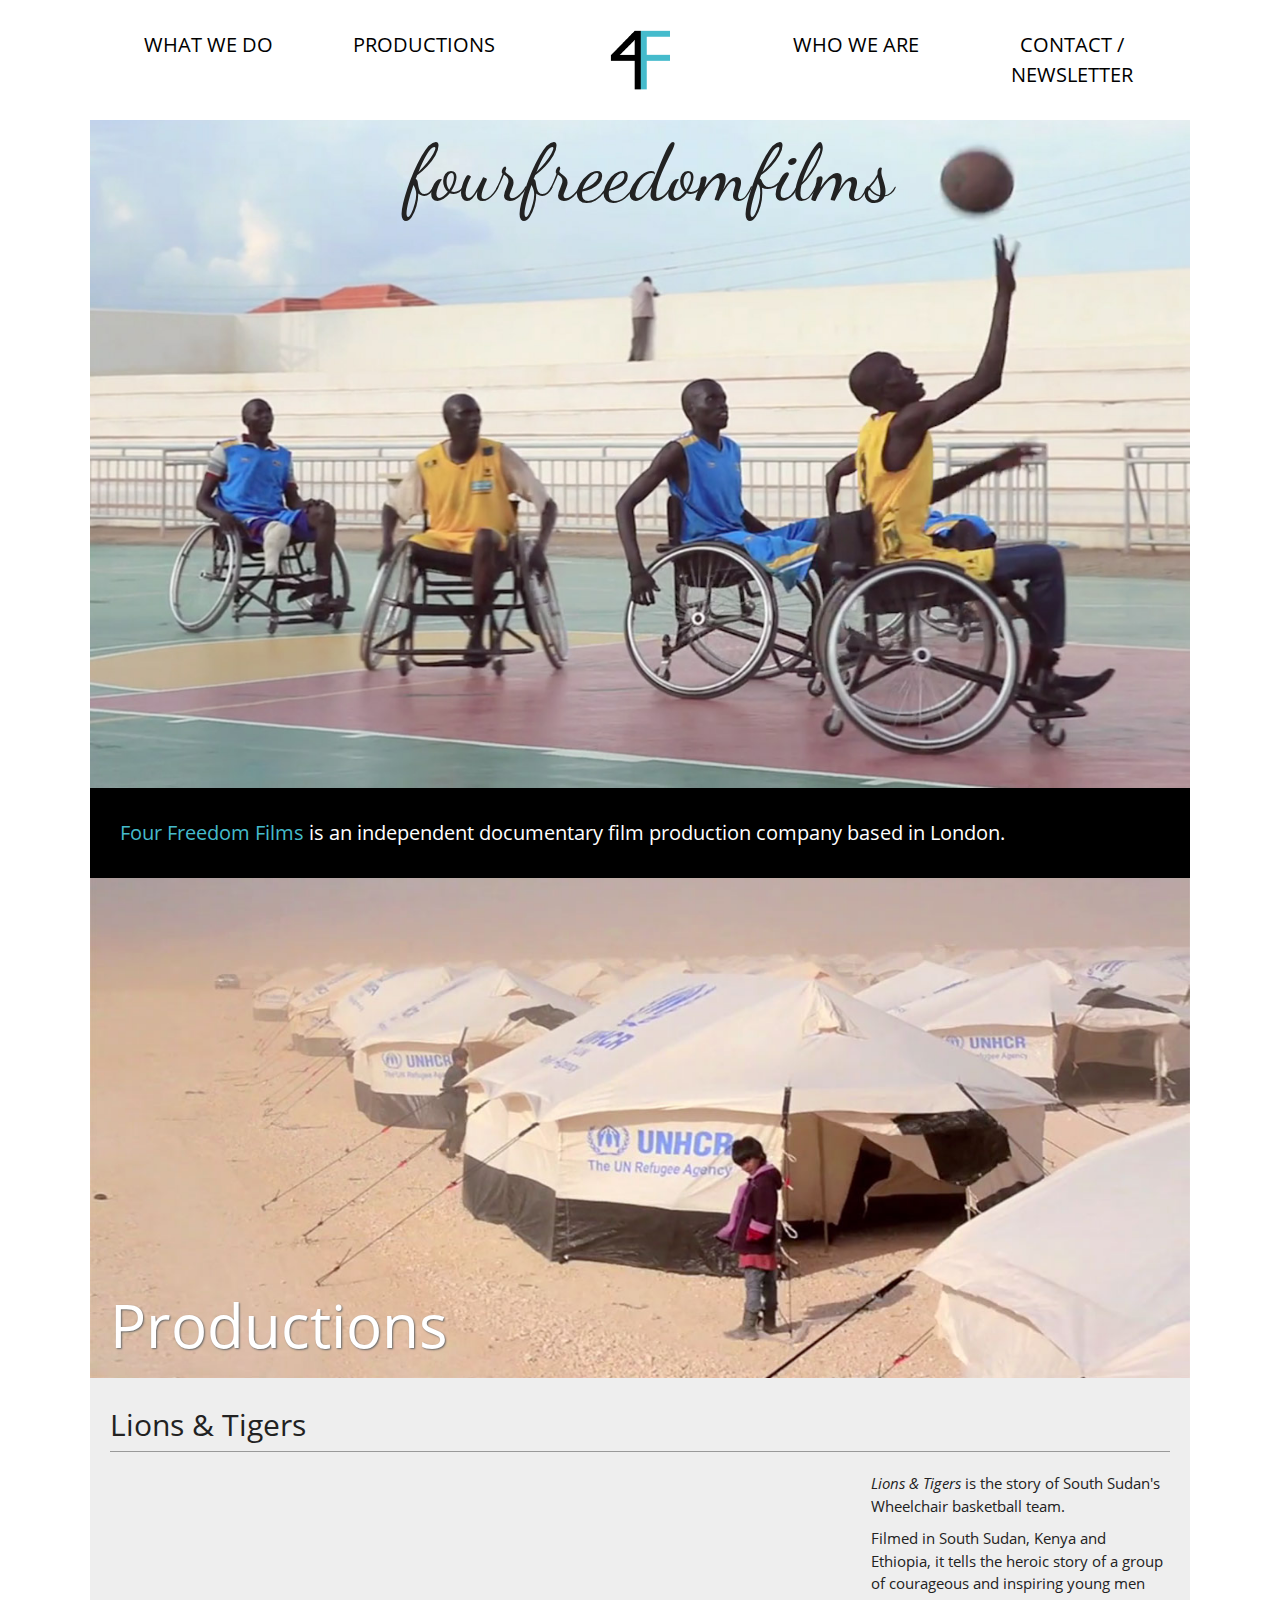
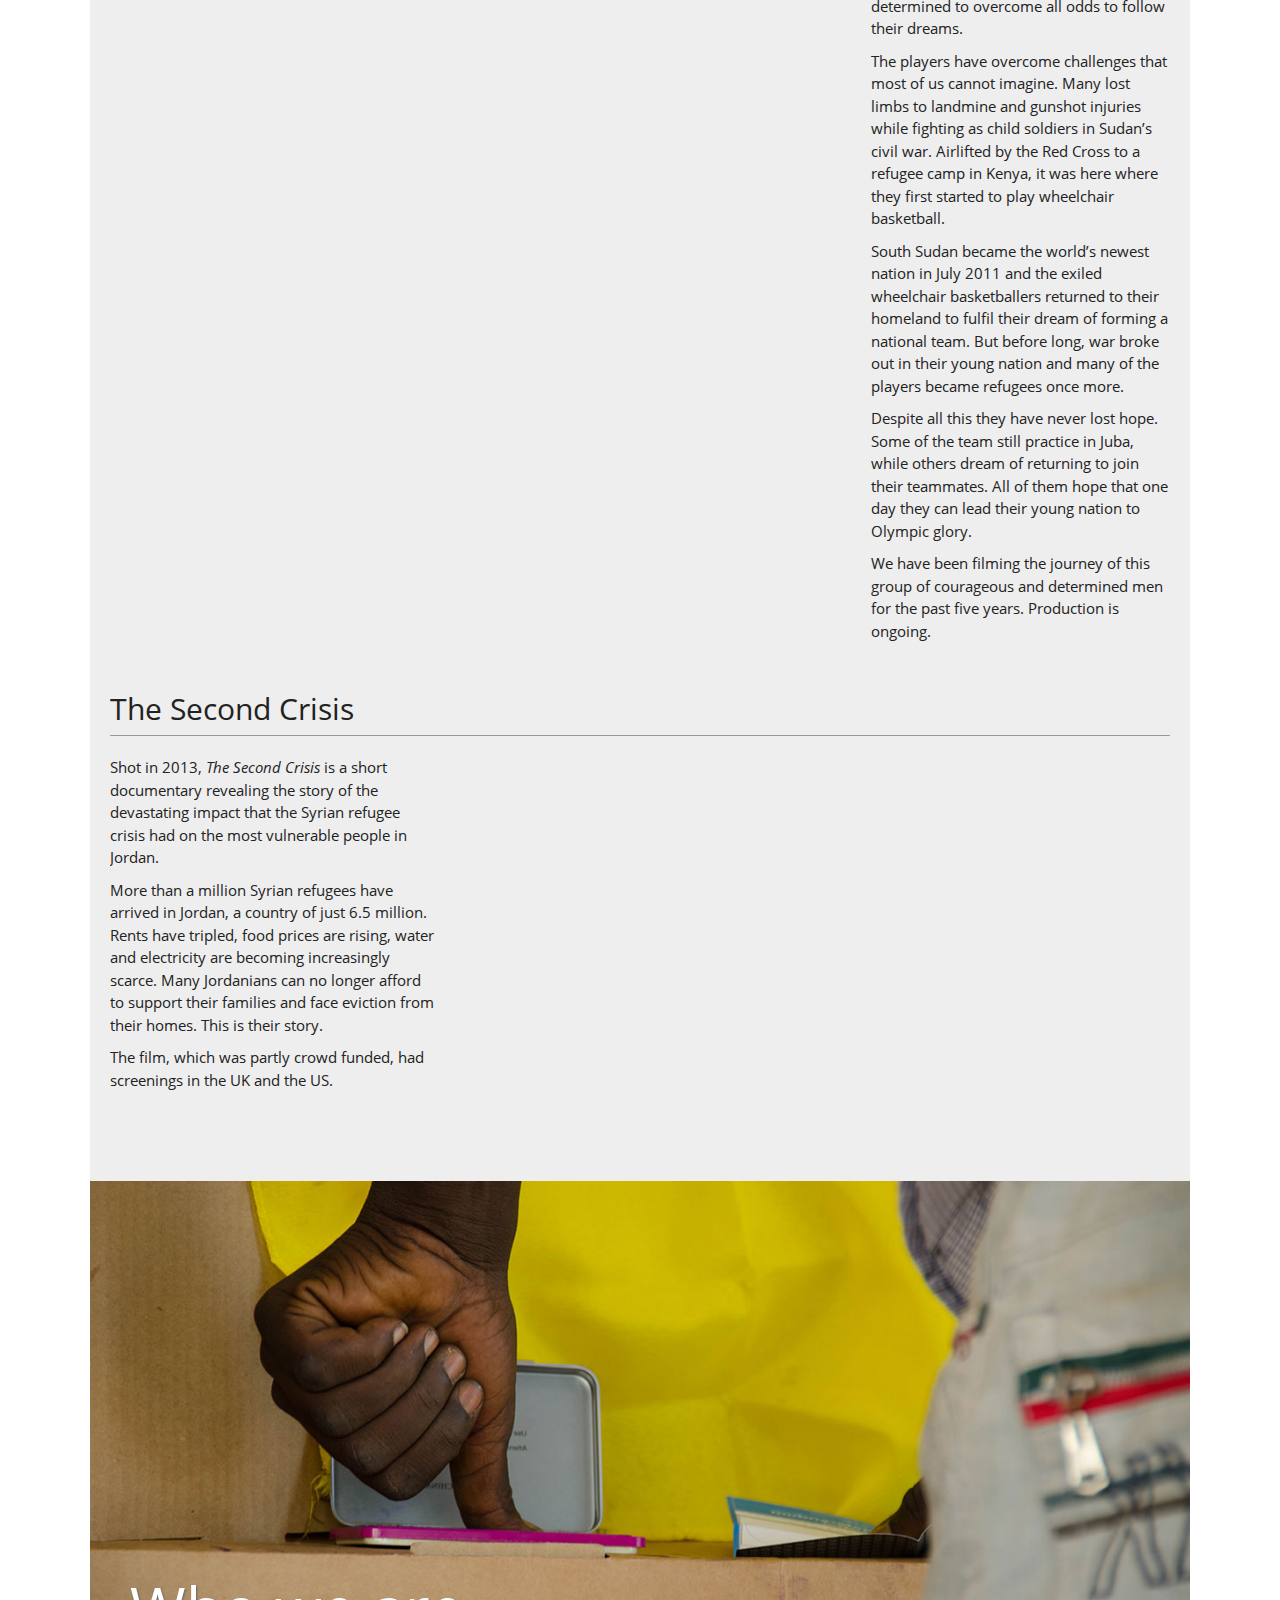
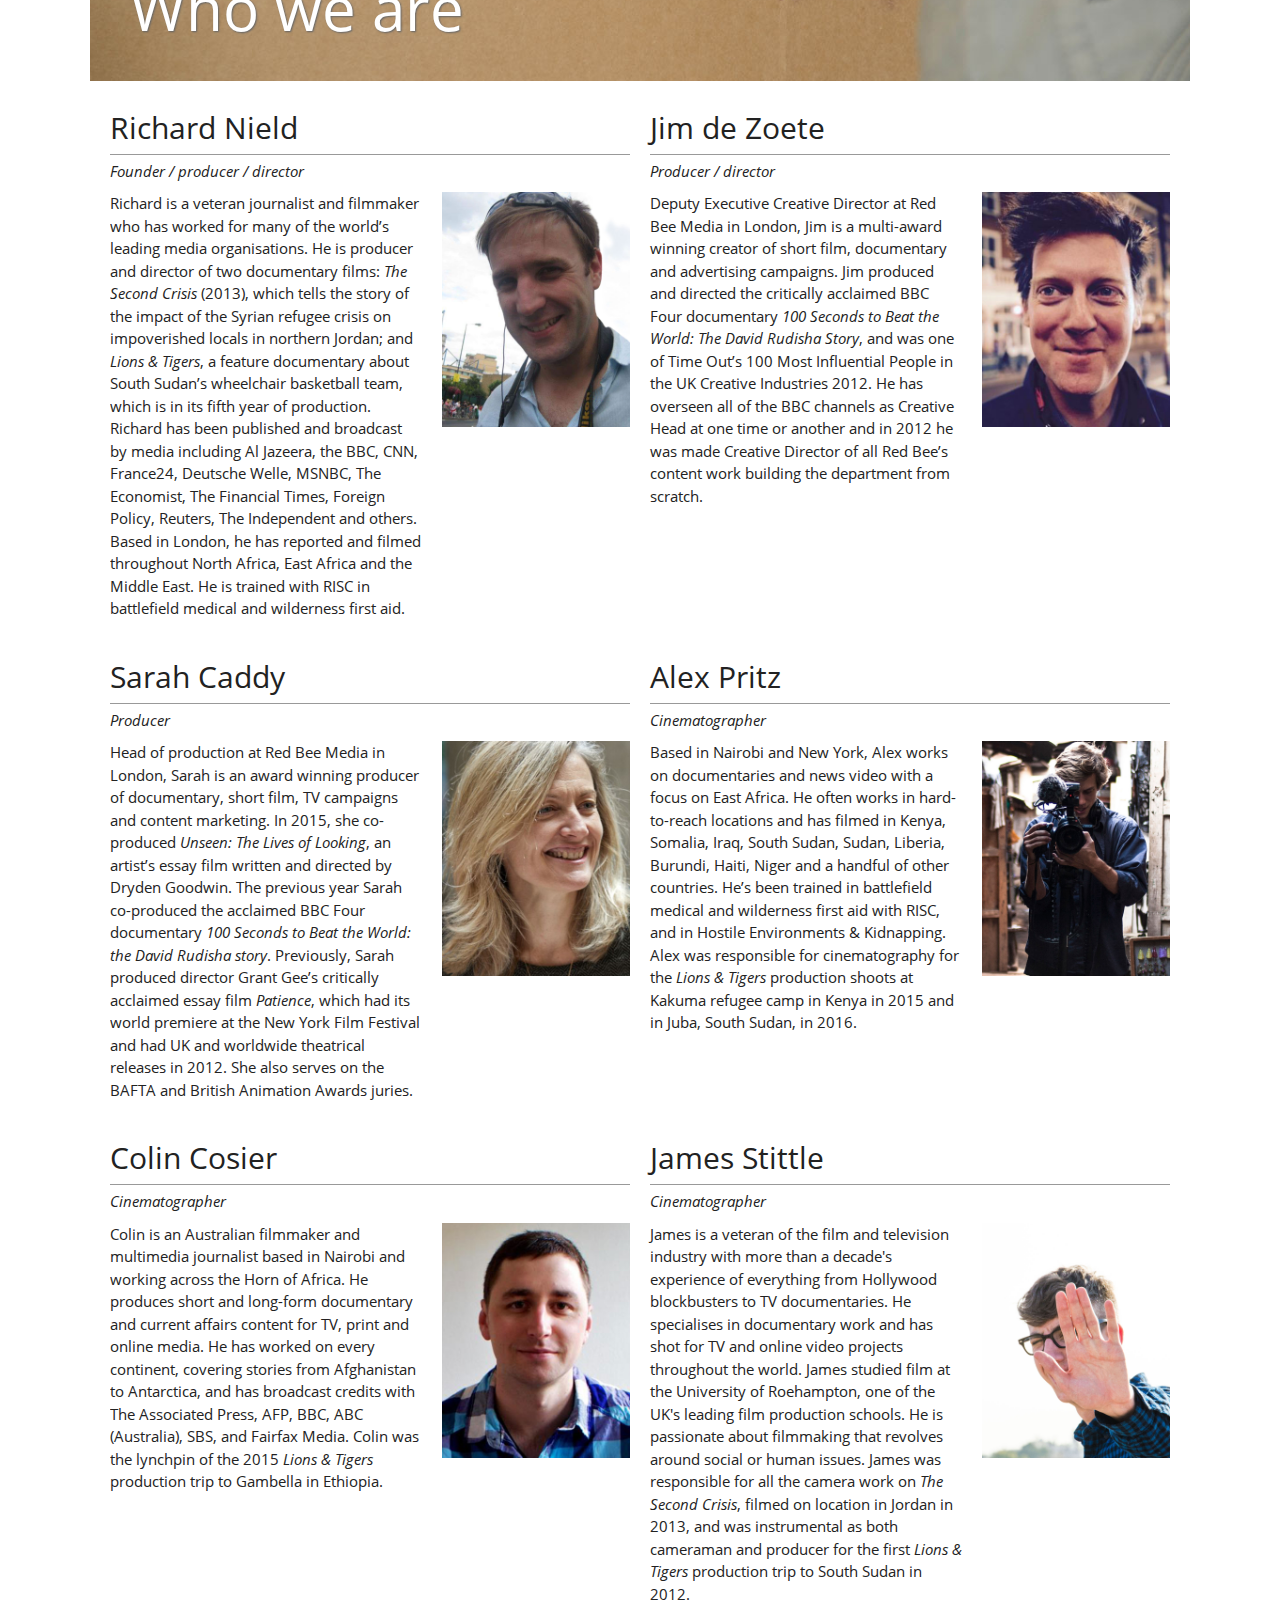
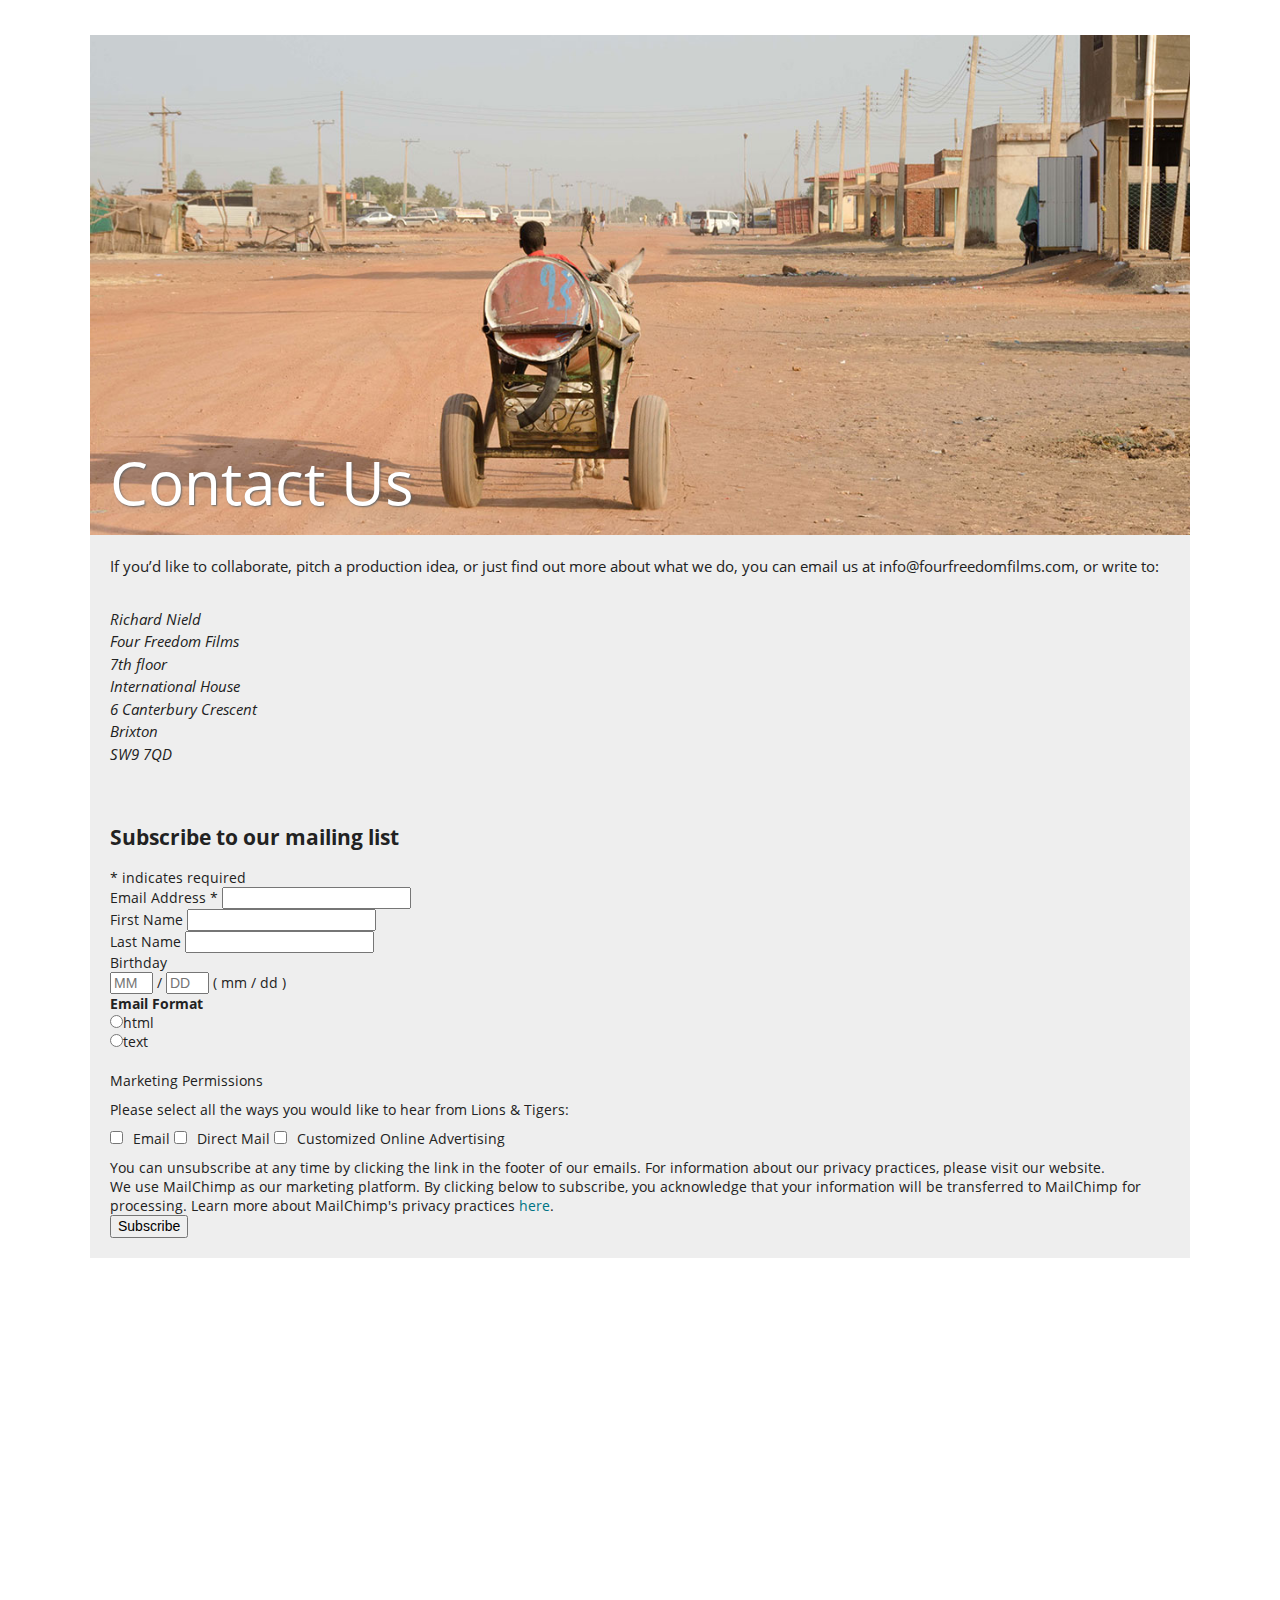
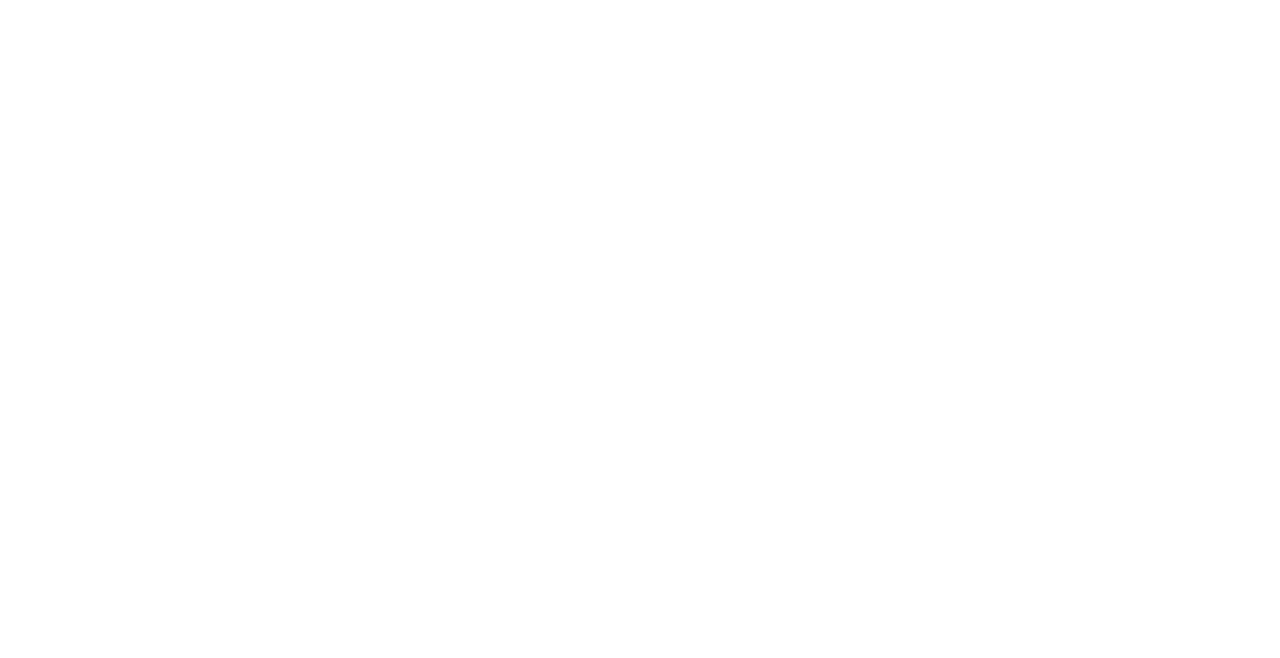
<file: docs/index.html>
<!DOCTYPE html>
<html lang="en">
  <head>
    <meta charset="utf-8">
    <title>Four Freedom Films</title>
    <meta name="viewport" content="width=device-width, initial-scale=1">
    <link href="//cdn-images.mailchimp.com/embedcode/classic-10_7.css" rel="stylesheet" type="text/css">
    <link rel="stylesheet" href="css/normalise.css">
    <link rel="stylesheet" href="css/style.css">
    <style type="text/css">
      #mc_embed_signup{background:#fff; clear:left; font:14px Helvetica,Arial,sans-serif; }
      /* Add your own MailChimp form style overrides in your site stylesheet or in this style block.
        We recommend moving this block and the preceding CSS link to the HEAD of your HTML file. */
    </style>
    <script src="js/all.js"></script>
  </head>
  <body>
        <div>
            <section class="s home" id="home-1">
                <div>
                    <nav class="s site-nav">
                        <header class="c site-nav">
                            <h1>Site Navigation</h1>
                        </header>
                        <div class="c site-nav links">
                            <ul>
                                <li><a href="#home-1"><span>Home</span></a></li>
                                <li><a href="#what-we-do-1">What we do</a></li>
                                <li><a href="#productions-1">Productions</a></li>
                                <li><a href="#who-we-are-1">Who we are</a></li>
                                <li><a href="#contact-us-1">Contact / Newsletter</a></li>
                            </ul>
                        </div>
                    </nav>
                </div>
                <div>
                    <header class="c home">
                        <h1><span>Four</span> <span>Freedom</span> <span>Films</span></h1>
                    </header>
                    <div class="c home image">
                        <img src="img/four-freedom-films-mood.jpg">
                    </div>
                    <div class="c home text">
                        <p><span class="company-name">Four Freedom Films</span> is an independent documentary film production company based in London. <!-- We bring the stories of individuals and communities affected by poverty, conflict and political oppression to a worldwide audience. --></p>
                    </div>
                </div>
                <!-- <div>
                    <section class="s what-we-do" id="what-we-do-1">
                        <header class="c what-we-do">
                            <h1>What we do</h1>
                        </header>
                        <div class="c what-we-do text">
                            <p>All around the world, many millions of people are affected by conflict and oppression or are struggling to secure what they need to survive.</p>
                            <p>Four Freedom Films produces high quality, character-led short and feature-length films that tell their stories.</p>
                            <p>By bringing these compelling stories to a worldwide audience we aim to raise awareness and be a catalyst for change.</p>
                        </div>
                        <div class="c what-we-do info">
                            <ul>
                                <li>More than 700 million people live on less than $1.25 a day, according to the World Bank</li>
                                <li>Armed conflicts across the globe resulted in more than 100,000 deaths in 2016 alone (<a href="http://ucdp.uu.se/">Uppsala Conflict Data Program</a>)</li>
                                <li>There are 87 countries classified as either economically 'repressed' or 'mostly unfree' (<a href="http://www.heritage.org/index/ranking">Index of Economic Freedom</a>)</li>
                                <li>In terms of civil liberties and political rights, 55 countries are classifed as 'not free' (<a href="https://freedomhouse.org/report-types/freedom-world">Freedom in the World</a>)</li>
                                <li>When it comes to freedom of the press, 74 countries are described as being in either a 'very serious' or 'difficult' situation (<a href="https://rsf.org/en/ranking">Press Freedom Index</a>)</li>
                            </ul>
                        </div>
                    </section>
                </div> -->
                <div>
                    <section class="s productions" id="productions-1">
                        <header class="c productions">
                            <h1>Productions</h1>
                        </header>
                        <div class="c productions films">
                            <ul>
                                <li>
                                    <section class="s film">
                                        <header class="c film">
                                            <h1>Lions & Tigers</h1>
                                        </header>
                                        <div class="c film text">
                                            <p><em>Lions & Tigers</em> is the story of South Sudan's Wheelchair basketball team.</p>
                                            <p>Filmed in South Sudan, Kenya and Ethiopia, it tells the heroic story of a group of courageous and inspiring young men determined to overcome all odds to follow their dreams.</p>
                                            <p>The players have overcome challenges that most of us cannot imagine. Many lost limbs to landmine and gunshot injuries while fighting as child soldiers in Sudan’s civil war. Airlifted by the Red Cross to a refugee camp in Kenya, it was here where they first started to play wheelchair basketball.</p>
                                            <p>South Sudan became the world’s newest nation in July 2011 and the exiled wheelchair basketballers returned to their homeland to fulfil their dream of forming a national team. But before long, war broke out in their young nation and many of the players became refugees once more.</p>
                                            <p>Despite all this they have never lost hope. Some of the team still practice in Juba, while others dream of returning to join their teammates. All of them hope that one day they can lead their young nation to Olympic glory.</p>
                                            <p>We have been filming the journey of this group of courageous and determined men for the past five years. Production is ongoing.</p>
                                        </div>
                                        <div class="c film video">
                                            <div>
                                                <iframe src="https://player.vimeo.com/video/235022019" frameborder="0" webkitallowfullscreen mozallowfullscreen allowfullscreen></iframe>
                                            </div>                                         
                                        </div>
                                    </section>
                                </li>
                                <li>
                                    <section class="s film">
                                        <header class="c film">
                                            <h1>The Second Crisis</h1>
                                        </header>
                                        <div class="c film text">
                                            <p>Shot in 2013, <em>The Second Crisis</em> is a short documentary revealing the story of the devastating impact that the Syrian refugee crisis had on the most vulnerable people in Jordan.</p>
                                            <p>More than a million Syrian refugees have arrived in Jordan, a country of just 6.5 million. Rents have tripled, food prices are rising, water and electricity are becoming increasingly scarce. Many Jordanians can no longer afford to support their families and face eviction from their homes. This is their story.</p>
                                            <p>The film, which was partly crowd funded, had screenings in the UK and the US.</p>
                                        </div>
                                        <div class="c film video">
                                            <div>
                                                <iframe src="https://player.vimeo.com/video/235027167" frameborder="0" webkitallowfullscreen mozallowfullscreen allowfullscreen></iframe>
                                            </div>
                                        </div>
                                    </section>
                                </li>
                            </ul>
                        </div>
                    </section>
                </div>
                <div>
                    <section class="s who-we-are" id="who-we-are-1">
                        <header class="c who-we-are">
                            <h1>Who we are</h1>
                        </header>
                        <div class="c who-we-are people">
                            <ul>
                                <li>
                                    <section class="s person">
                                        <header class="c person">
                                            <h1>Richard Nield</h1>
                                            <p>Founder / producer / director</p>
                                        </header>
                                        <div class="c person text a">
                                            <p>Richard is a veteran journalist and filmmaker who has worked for many of the world’s leading media organisations. He is producer and director of two documentary films: <em>The Second Crisis</em> (2013), which tells the story of the impact of the Syrian refugee crisis on impoverished locals in northern Jordan; and <em>Lions & Tigers</em>, a feature documentary about South Sudan’s wheelchair basketball team, which is in its fifth year of production. Richard has been published and broadcast by media including Al Jazeera, the BBC, CNN, France24, Deutsche Welle, MSNBC, The Economist, The Financial Times, Foreign Policy, Reuters, The Independent and others. Based in London, he has reported and filmed throughout North Africa, East Africa and the Middle East. He is trained with RISC in battlefield medical and wilderness first aid.</p>
                                        </div>
                                        <div class="c person image">
                                            <img src="img/who-we-are/richard-nield-1.jpg">
                                        </div>
                                    </section>
                                </li>
                                <li>
                                    <section class="s person">
                                        <header class="c person">
                                            <h1>Jim de Zoete</h1>
                                            <p>Producer / director</p>
                                        </header>
                                        <div class="c person text a">
                                            <p>Deputy Executive Creative Director at Red Bee Media in London, Jim is a multi-award winning creator of short film, documentary and advertising campaigns. Jim produced and directed the critically acclaimed BBC Four documentary <em>100 Seconds to Beat the World: The David Rudisha Story</em>, and was one of Time Out’s 100 Most Influential People in the UK Creative Industries 2012. He has overseen all of the BBC channels as Creative Head at one time or another and in 2012 he was made Creative Director of all Red Bee’s content work building the department from scratch.</p>
                                        </div>
                                        <div class="c person image">
                                            <img src="img/who-we-are/jim-de-zoete.jpg">
                                        </div>
                                    </section>
                                </li>
                                <li>
                                    <section class="s person">
                                        <header class="c person">
                                            <h1>Sarah Caddy</h1>
                                            <p>Producer</p>
                                        </header>
                                        <div class="c person text a">
                                            <p>Head of production at Red Bee Media in London, Sarah is an award winning producer of documentary, short film, TV campaigns and content marketing. In 2015, she co-produced <em>Unseen: The Lives of Looking</em>, an artist’s essay film written and directed by Dryden Goodwin. The previous year Sarah co-produced the acclaimed BBC Four documentary <em>100 Seconds to Beat the World: the David Rudisha story</em>. Previously, Sarah produced director Grant Gee’s critically acclaimed essay film <em>Patience</em>, which had its world premiere at the New York Film Festival and had UK and worldwide theatrical releases in 2012. She also serves on the BAFTA and British Animation Awards juries.</p>
                                        </div>
                                        <div class="c person image">
                                            <img src="img/who-we-are/sarah-caddy.jpg">
                                        </div>
                                    </section>
                                </li>
                                <li>
                                    <section class="s person">
                                        <header class="c person">
                                            <h1>Alex Pritz</h1>
                                            <p>Cinematographer</p>
                                        </header>
                                        <div class="c person text a">
                                            <p>Based in Nairobi and New York, Alex works on documentaries and news video with a focus on East Africa. He often works in hard-to-reach locations and has filmed in Kenya, Somalia, Iraq, South Sudan, Sudan, Liberia, Burundi, Haiti, Niger and a handful of other countries. He’s been trained in battlefield medical and wilderness first aid with RISC, and in Hostile Environments & Kidnapping. Alex was responsible for cinematography for the <em>Lions & Tigers</em> production shoots at Kakuma refugee camp in Kenya in 2015 and in Juba, South Sudan, in 2016.</p>
                                        </div>
                                        <div class="c person image">
                                            <img src="img/who-we-are/alex-pritz.jpg">
                                        </div>
                                    </section>
                                </li>
                                <li>
                                    <section class="s person">
                                        <header class="c person">
                                            <h1>Colin Cosier</h1>
                                            <p>Cinematographer</p>
                                        </header>
                                        <div class="c person text a">
                                            <p>Colin is an Australian filmmaker and multimedia journalist based in Nairobi and working across the Horn of Africa. He produces short and long-form documentary and current affairs content for TV, print and online media. He has worked on every continent, covering stories from Afghanistan to Antarctica, and has broadcast credits with The Associated Press, AFP, BBC, ABC (Australia), SBS, and Fairfax Media. Colin was the lynchpin of the 2015 <em>Lions & Tigers</em> production trip to Gambella in Ethiopia.</p>
                                        </div>
                                        <div class="c person image">
                                            <img src="img/who-we-are/colin-cosier.jpg">
                                        </div>
                                    </section>
                                </li>
                                <li>
                                    <section class="s person">
                                        <header class="c person">
                                            <h1>James Stittle</h1>
                                            <p>Cinematographer</p>
                                        </header>
                                        <div class="c person text a">
                                            <p>James is a veteran of the film and television industry with more than a decade's experience of everything from Hollywood blockbusters to TV documentaries. He specialises in documentary work and has shot for TV and online video projects throughout the world. James studied film at the University of Roehampton, one of the UK's leading film production schools. He is passionate about filmmaking that revolves around social or human issues. James was responsible for all the camera work on <em>The Second Crisis</em>, filmed on location in Jordan in 2013, and was instrumental as both cameraman and producer for the first <em>Lions & Tigers</em> production trip to South Sudan in 2012.</p>
                                        </div>
                                        <div class="c person image">
                                            <img src="img/who-we-are/james-stittle.jpg">
                                        </div>
                                    </section>
                                </li>
                            </ul>
                        </div>
                    </section>
                </div>
                <div>
                    <section class="s contact-us" id="contact-us-1">
                        <header class="c contact-us">
                            <h1>Contact Us</h1>
                        </header>
                        <div class="c contact-us text">
                            <p>If you’d like to collaborate, pitch a production idea, or just find out more about what we do, you can email us at info@fourfreedomfilms.com, or write to:</p>
                        </div>
                        <div class="c contact-us info">
                            <address>
                              Richard Nield<br/>
                              Four Freedom Films<br/>
                              7th floor<br/>
                              International House<br/>
                              6 Canterbury Crescent<br/>
                              Brixton<br/>
                              SW9 7QD
                            </address>
                        </div>
                        <div class="c contact-us newsletter">
                          <style type="text/css">
                            #mc_embed_signup {
                              padding: 0;
                              background-color: transparent;
                              font-family: "Open Sans", sans-serif;
                            }
                            #mc_embed_signup form {
                              padding: 0;
                            }
                            #mc-embedded-subscribe-form input[type=checkbox] {
                              display: inline;
                              width: auto;
                              margin-right: 10px;
                            }
                            #mergeRow-gdpr {
                              margin-top: 20px;
                            }
                            #mergeRow-gdpr fieldset label {
                              font-weight: normal;
                            }
                            #mc-embedded-subscribe-form .mc_fieldset {
                              border: none;
                              min-height: 0px;
                              padding-bottom: 0px;
                            }
                          </style>
                          <div id="mc_embed_signup">
                            <form action="https://richardnield.us19.list-manage.com/subscribe/post?u=cab4e17a04d9d49358a3d5450&amp;id=3f4eb85c4c"
                              method="post" id="mc-embedded-subscribe-form" name="mc-embedded-subscribe-form" class="validate" target="_blank"
                              novalidate>
                              <div id="mc_embed_signup_scroll">
                                <h2>Subscribe to our mailing list</h2>
                                <div class="indicates-required"><span class="asterisk">*</span> indicates required</div>
                                <div class="mc-field-group">
                                  <label for="mce-EMAIL">Email Address <span class="asterisk">*</span>
                                  </label>
                                  <input type="email" value="" name="EMAIL" class="required email" id="mce-EMAIL">
                                </div>
                                <div class="mc-field-group">
                                  <label for="mce-FNAME">First Name </label>
                                  <input type="text" value="" name="FNAME" class="" id="mce-FNAME">
                                </div>
                                <div class="mc-field-group">
                                  <label for="mce-LNAME">Last Name </label>
                                  <input type="text" value="" name="LNAME" class="" id="mce-LNAME">
                                </div>
                                <div class="mc-field-group size1of2">
                                  <label for="mce-BIRTHDAY-month">Birthday </label>
                                  <div class="datefield">
                                    <span class="subfield monthfield"><input class="birthday " type="text" pattern="[0-9]*" value=""
                                        placeholder="MM" size="2" maxlength="2" name="BIRTHDAY[month]" id="mce-BIRTHDAY-month"></span> /
                                    <span class="subfield dayfield"><input class="birthday " type="text" pattern="[0-9]*" value="" placeholder="DD"
                                        size="2" maxlength="2" name="BIRTHDAY[day]" id="mce-BIRTHDAY-day"></span>
                                    <span class="small-meta nowrap">( mm / dd )</span>
                                  </div>
                                </div>
                                <div class="mc-field-group input-group">
                                  <strong>Email Format </strong>
                                  <ul>
                                    <li><input type="radio" value="html" name="EMAILTYPE" id="mce-EMAILTYPE-0"><label for="mce-EMAILTYPE-0">html</label></li>
                                    <li><input type="radio" value="text" name="EMAILTYPE" id="mce-EMAILTYPE-1"><label for="mce-EMAILTYPE-1">text</label></li>
                                  </ul>
                                </div>
                                <div id="mergeRow-gdpr" class="mergeRow gdpr-mergeRow content__gdprBlock mc-field-group">
                                  <div class="content__gdpr">
                                    <label>Marketing Permissions</label>
                                    <p>Please select all the ways you would like to hear from Lions & Tigers:</p>
                                    <fieldset class="mc_fieldset gdprRequired mc-field-group" name="interestgroup_field">
                                      <label class="checkbox subfield" for="gdpr_6191"><input type="checkbox" id="gdpr_6191" name="gdpr[6191]"
                                          value="Y" class="av-checkbox gdpr"><span>Email</span> </label><label class="checkbox subfield" for="gdpr_6195"><input
                                          type="checkbox" id="gdpr_6195" name="gdpr[6195]" value="Y" class="av-checkbox gdpr"><span>Direct Mail</span>
                                      </label><label class="checkbox subfield" for="gdpr_6199"><input type="checkbox" id="gdpr_6199" name="gdpr[6199]"
                                          value="Y" class="av-checkbox gdpr"><span>Customized Online Advertising</span> </label>
                                    </fieldset>
                                    <p>You can unsubscribe at any time by clicking the link in the footer of our emails. For information about
                                      our privacy practices, please visit our website.</p>
                                  </div>
                                  <div class="content__gdprLegal">
                                    <p>We use MailChimp as our marketing platform. By clicking below to subscribe, you acknowledge that your
                                      information will be transferred to MailChimp for processing. Learn more about MailChimp's privacy
                                      practices <a href="https://mailchimp.com/legal/" target="_blank">here</a>.</p>
                                  </div>
                                </div>
                                <div id="mce-responses" class="clear">
                                  <div class="response" id="mce-error-response" style="display:none"></div>
                                  <div class="response" id="mce-success-response" style="display:none"></div>
                                </div>
                                <!-- real people should not fill this in and expect good things - do not remove this or risk form bot signups-->
                                <div style="position: absolute; left: -5000px;" aria-hidden="true"><input type="text" name="b_cab4e17a04d9d49358a3d5450_3f4eb85c4c"
                                    tabindex="-1" value=""></div>
                                <div class="clear"><input type="submit" value="Subscribe" name="subscribe" id="mc-embedded-subscribe" class="button"></div>
                              </div>
                            </form>
                          </div>
                          <script type='text/javascript' src='//s3.amazonaws.com/downloads.mailchimp.com/js/mc-validate.js'></script>
                          <script type='text/javascript'>(function ($) { window.fnames = new Array(); window.ftypes = new Array(); fnames[0] = 'EMAIL'; ftypes[0] = 'email'; fnames[1] = 'FNAME'; ftypes[1] = 'text'; fnames[2] = 'LNAME'; ftypes[2] = 'text'; fnames[3] = 'ADDRESS'; ftypes[3] = 'address'; fnames[4] = 'PHONE'; ftypes[4] = 'phone'; fnames[5] = 'BIRTHDAY'; ftypes[5] = 'birthday'; }(jQuery)); var $mcj = jQuery.noConflict(true);</script>
                          <!--End mc_embed_signup-->
                        </div>
                    </section>
                </div>
            </section>
        </div>
        <!-- Begin MailChimp Signup Form -->


    </body>
</html>
</file>
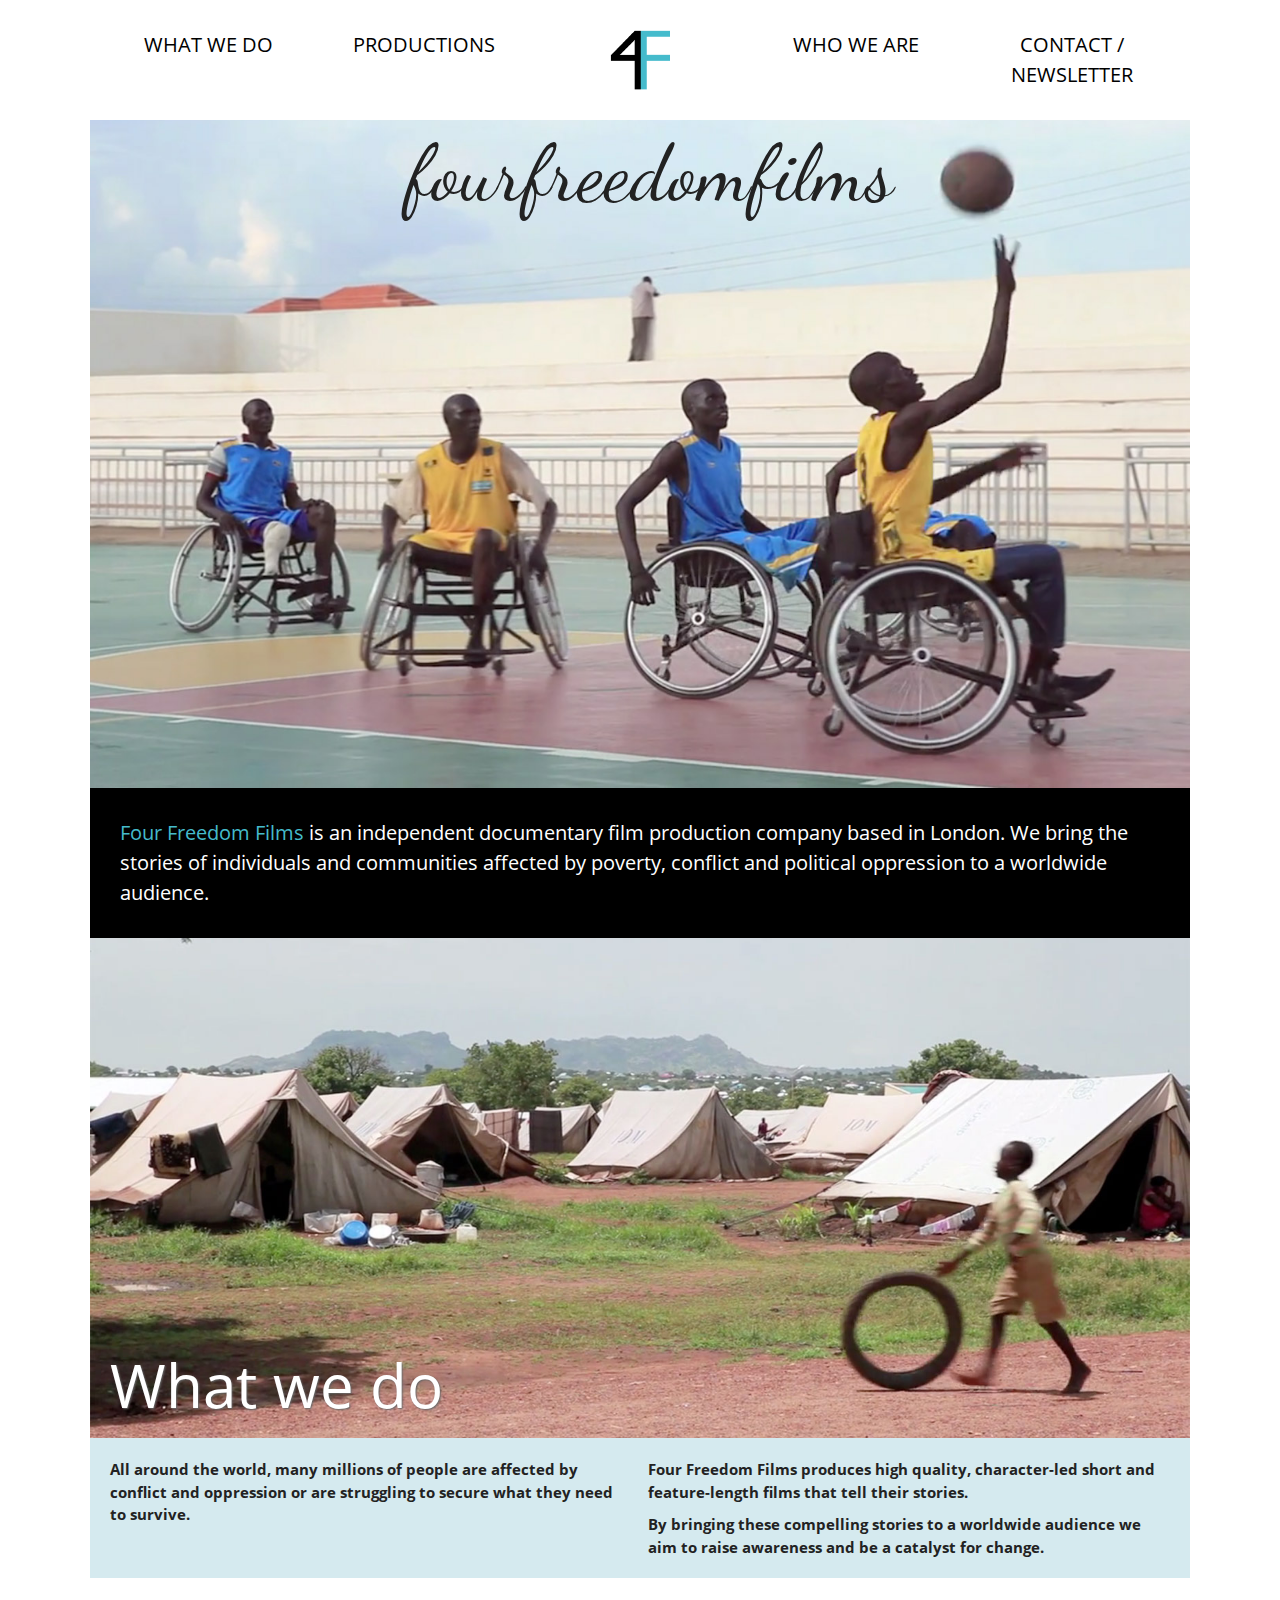
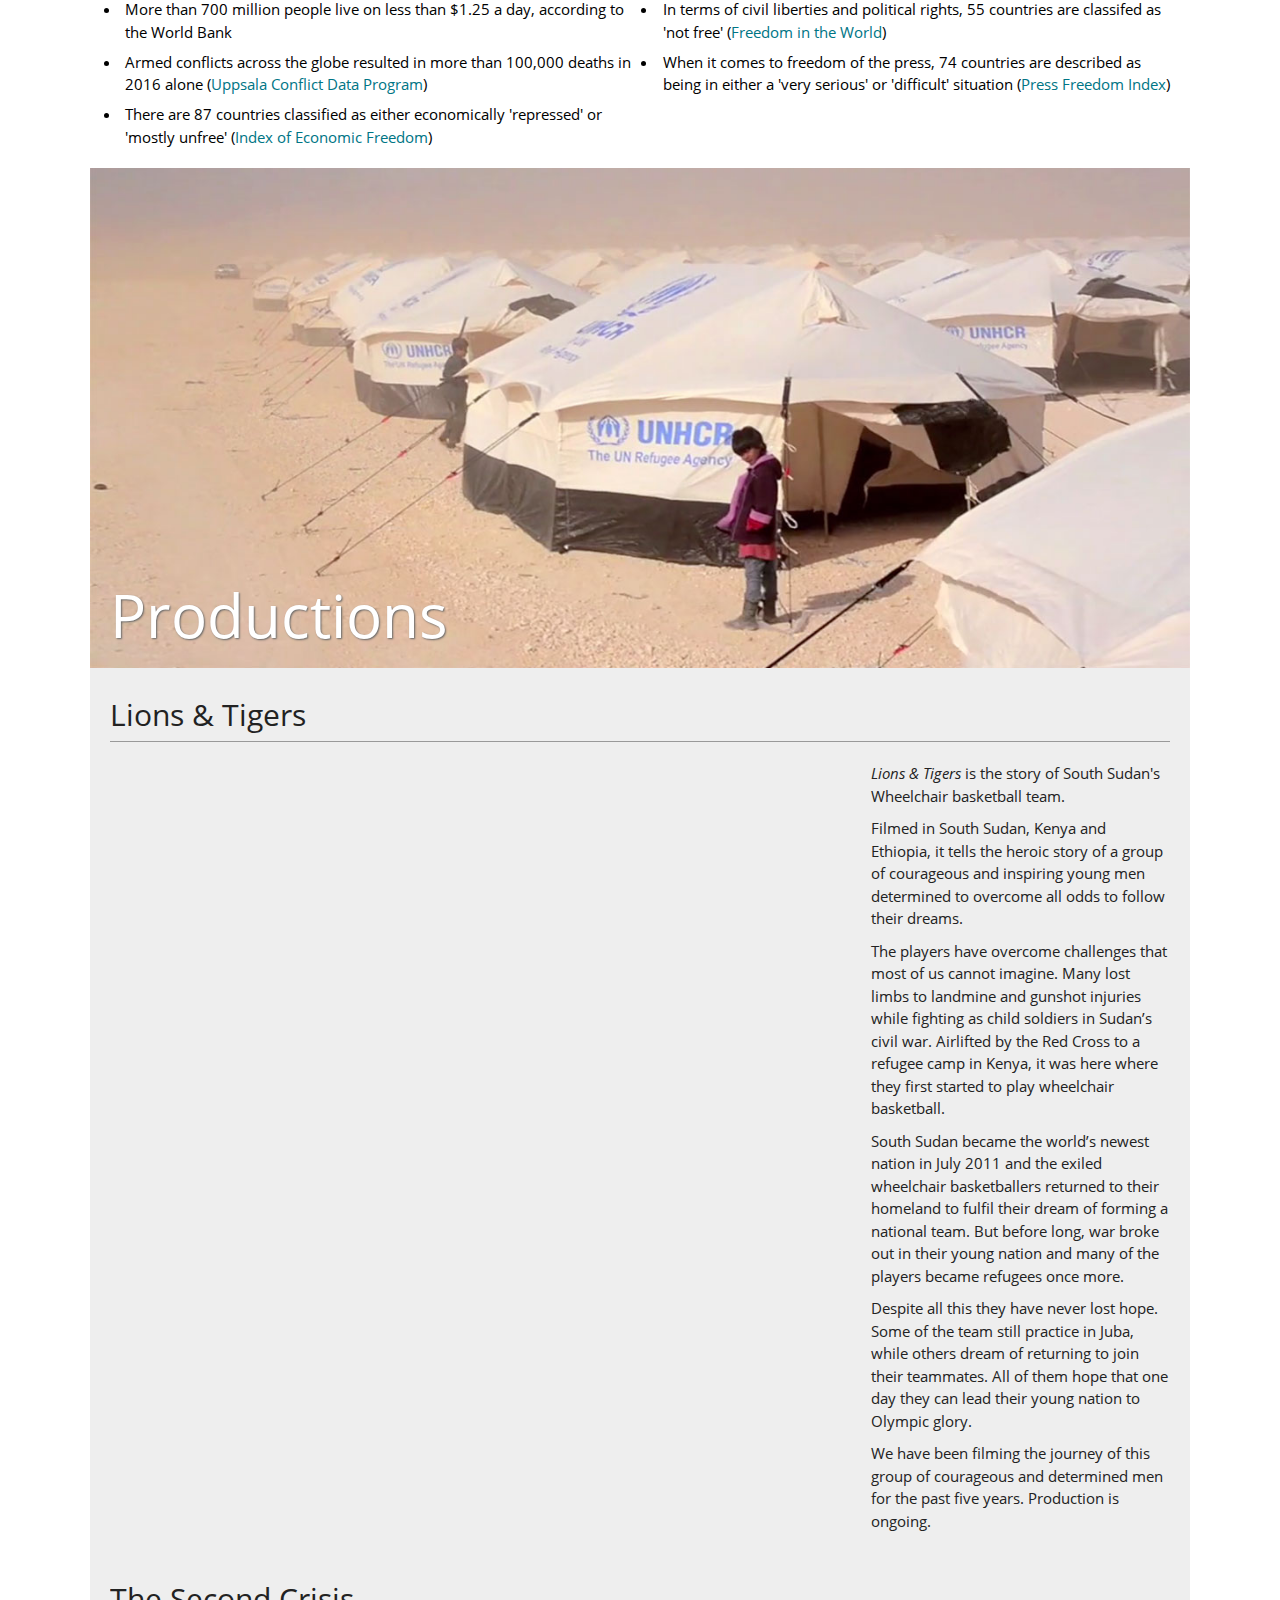
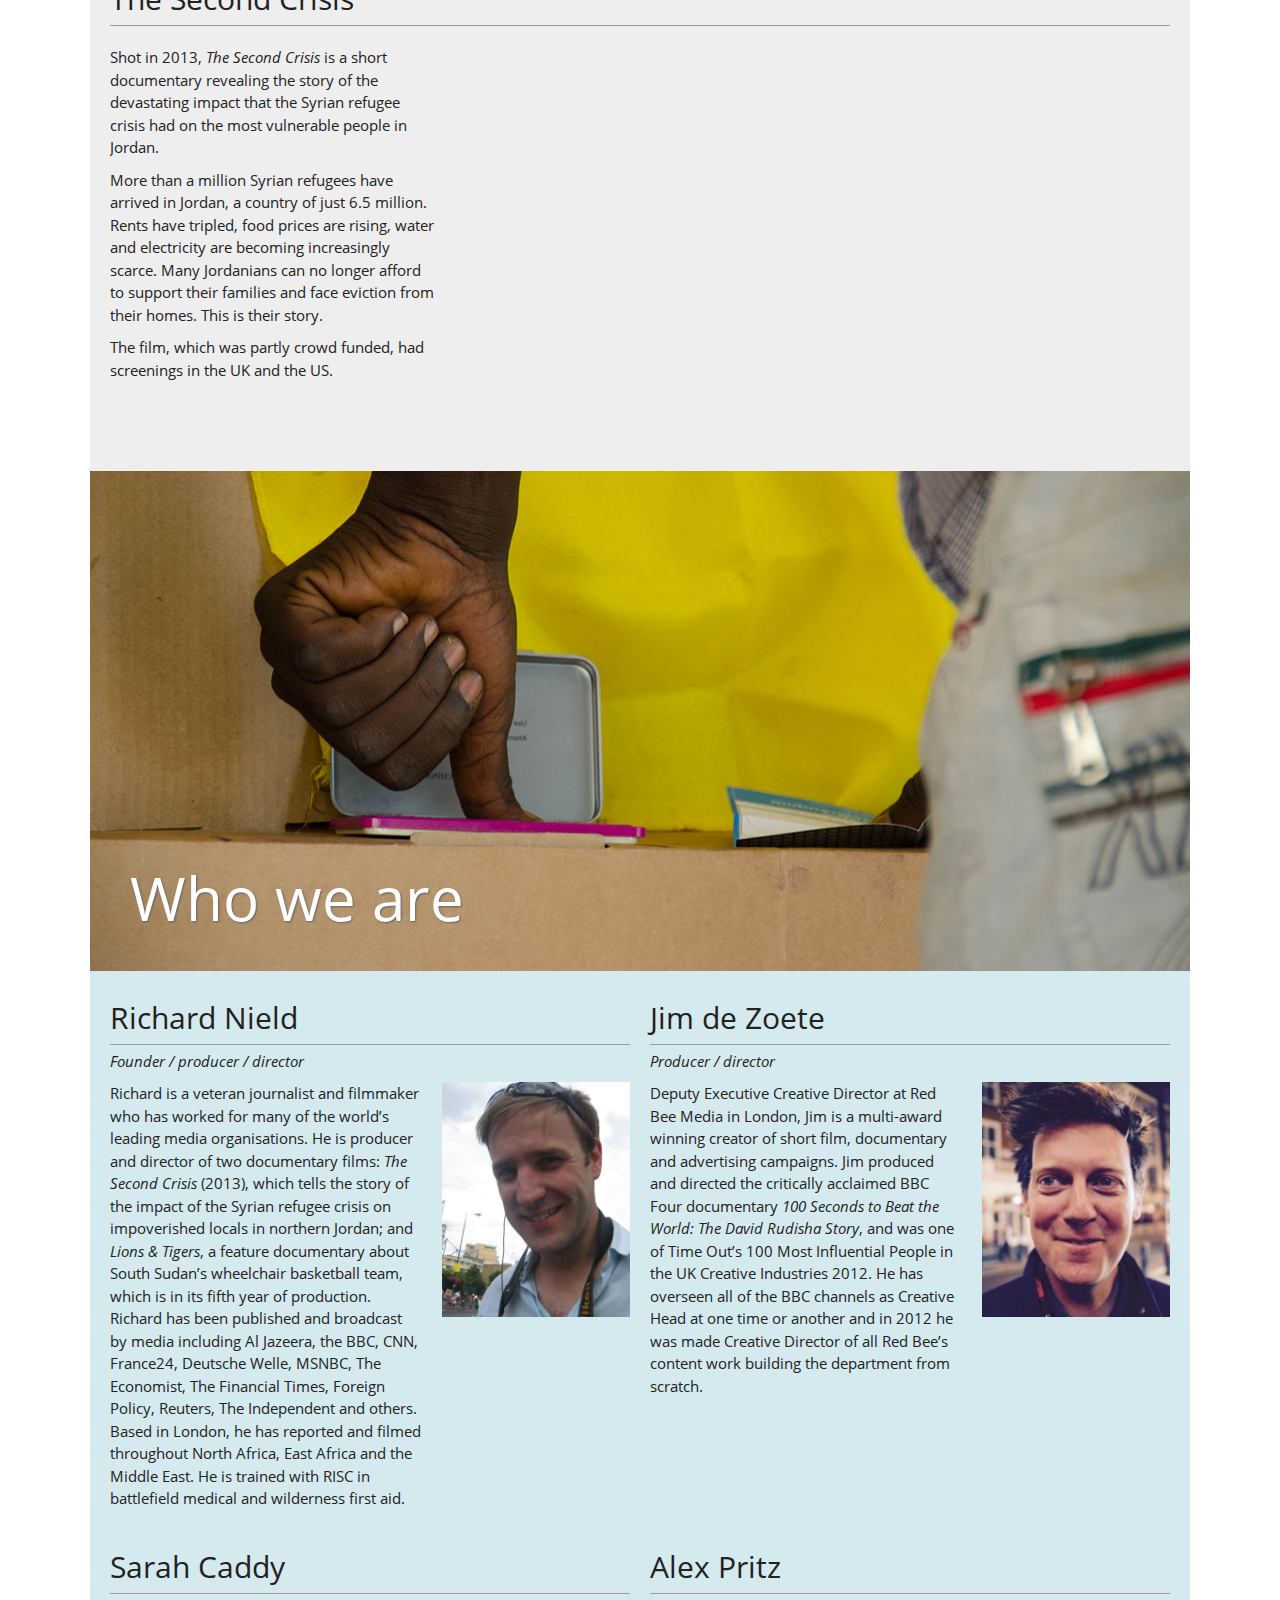
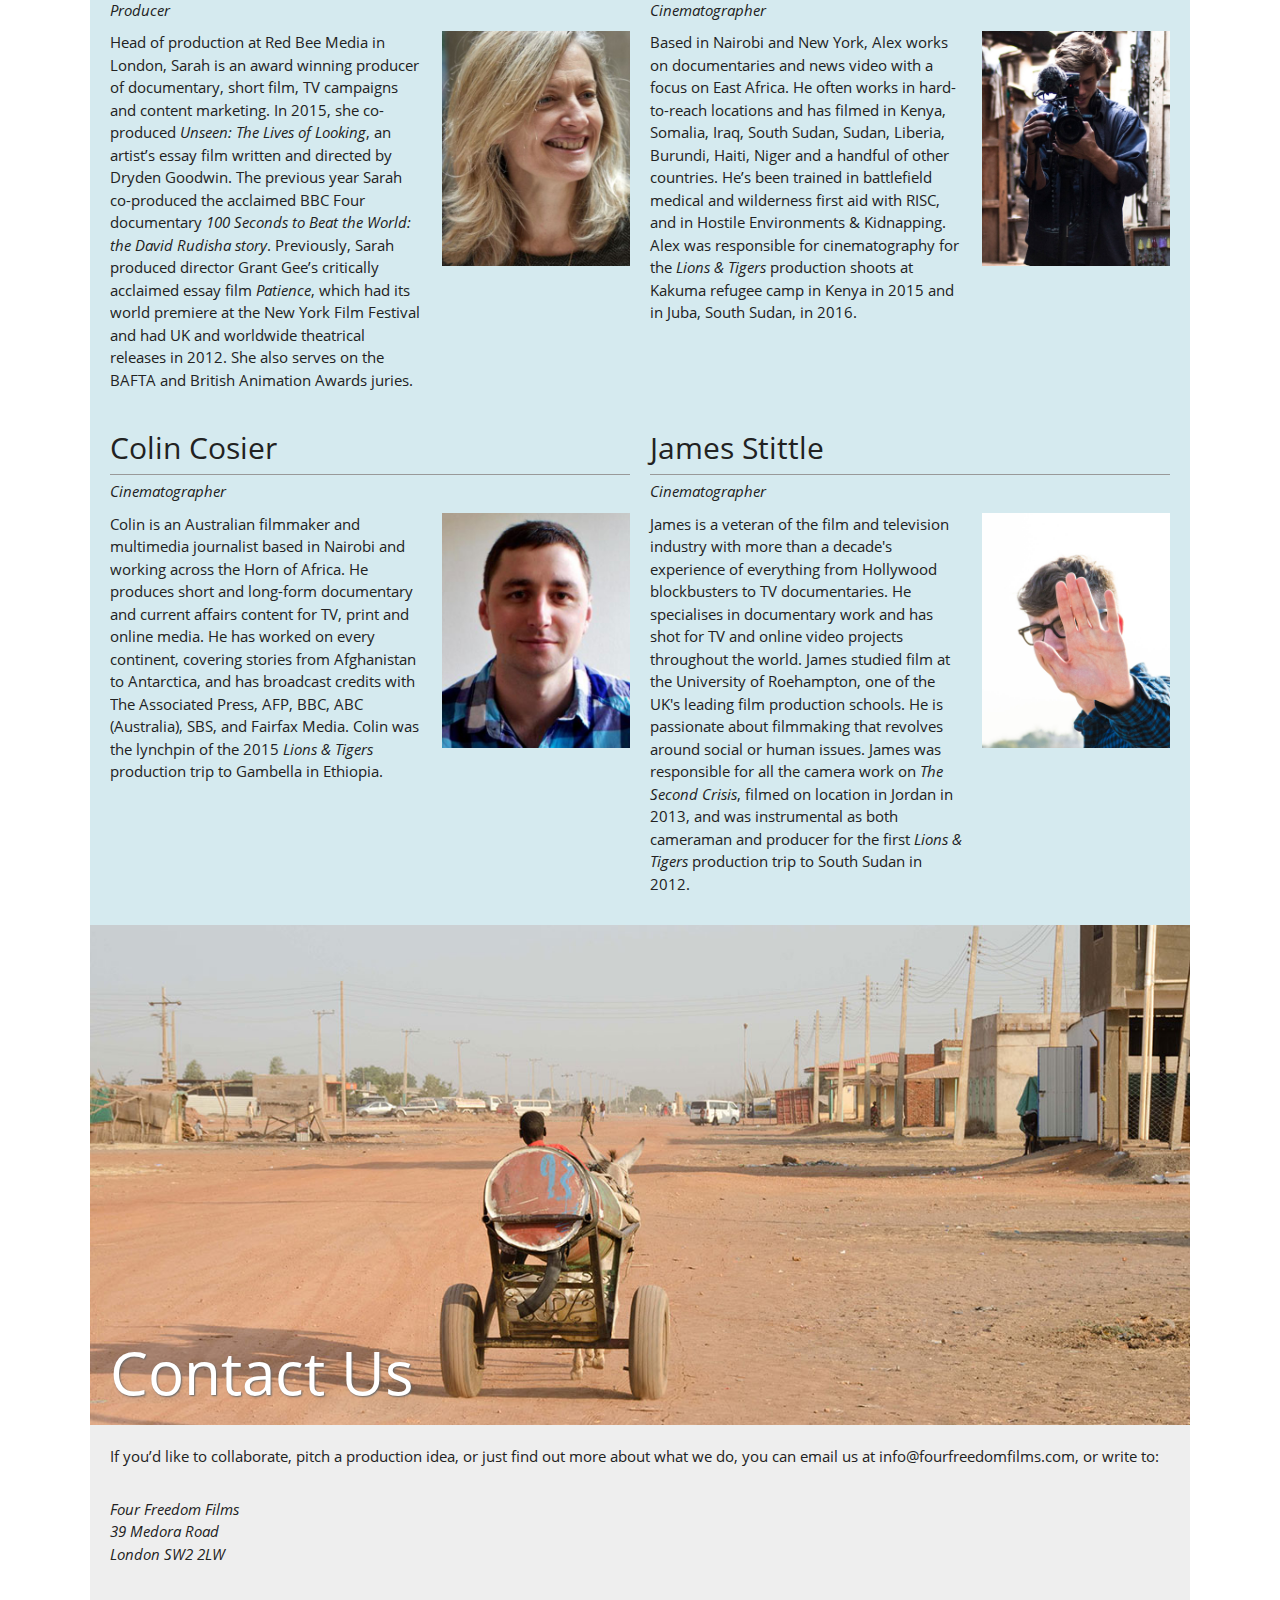
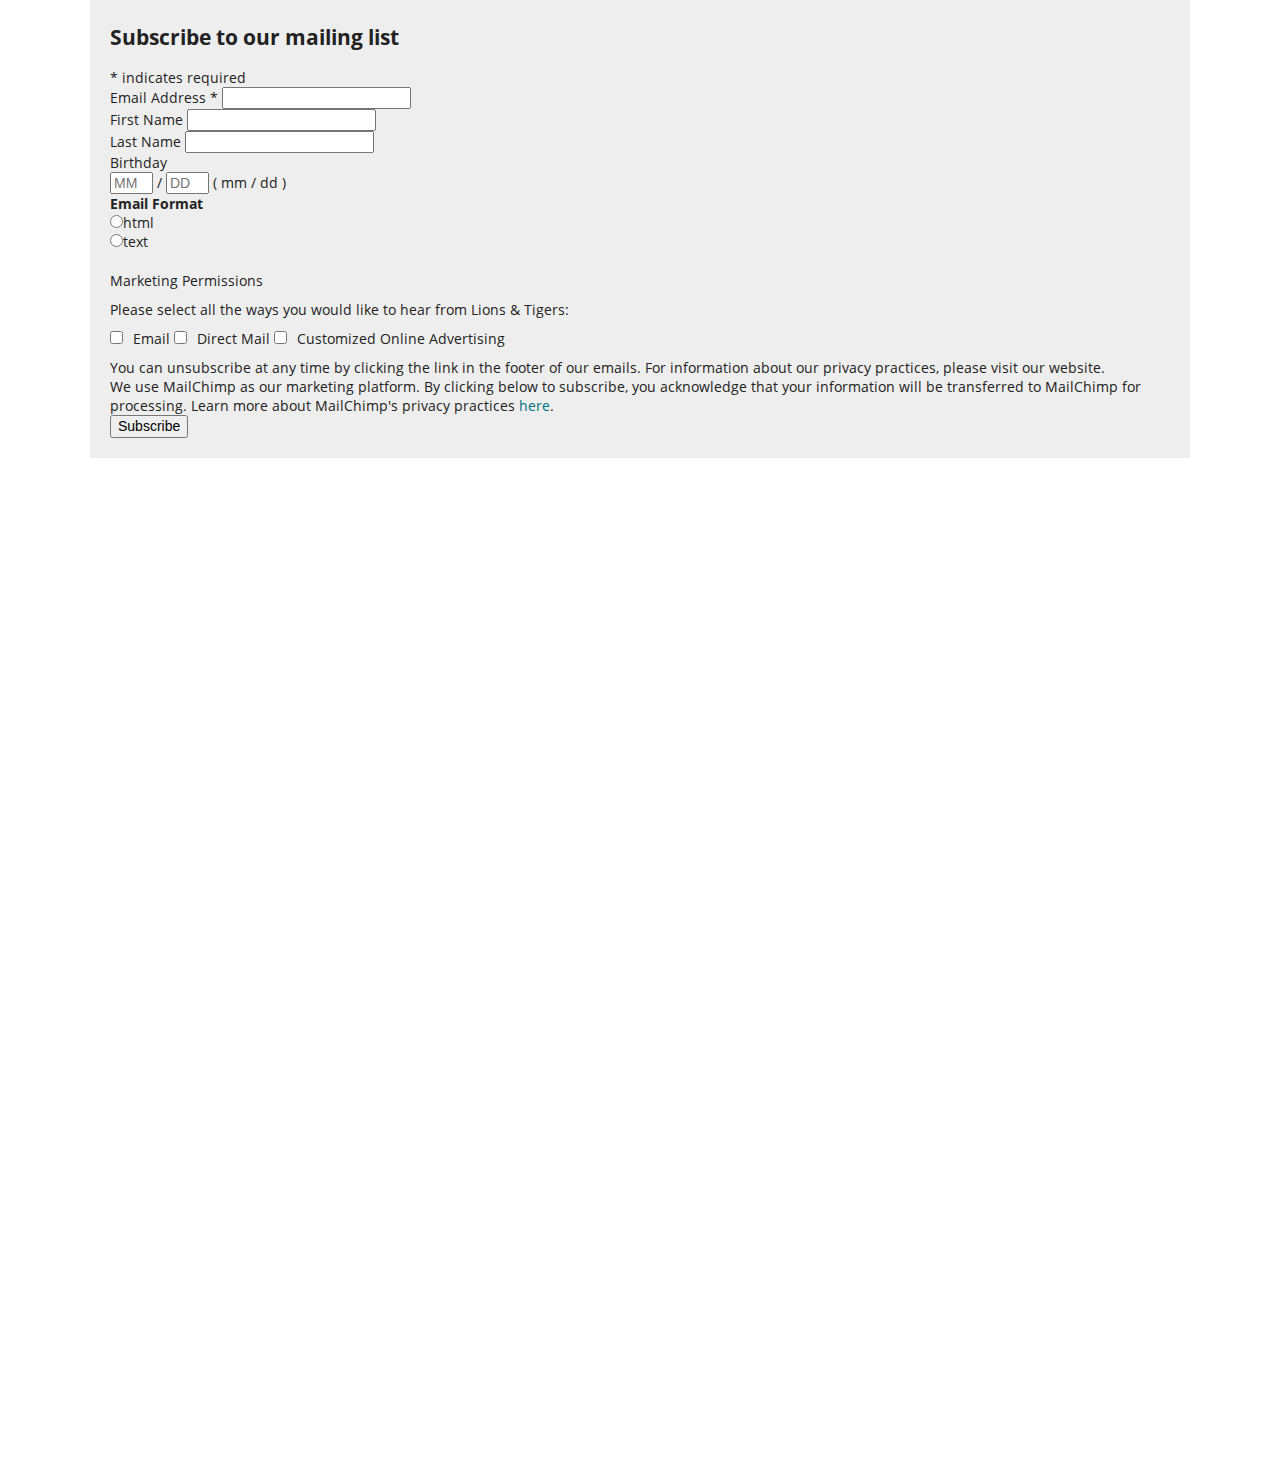
<file: public/index.html>
<!DOCTYPE html>
<html lang="en">
  <head>
    <meta charset="utf-8">
    <title>Four Freedom Films</title>
    <meta name="viewport" content="width=device-width, initial-scale=1">
    <link href="//cdn-images.mailchimp.com/embedcode/classic-10_7.css" rel="stylesheet" type="text/css">
    <link rel="stylesheet" href="css/normalise.css">
    <link rel="stylesheet" href="css/style.css">
    <style type="text/css">
      #mc_embed_signup{background:#fff; clear:left; font:14px Helvetica,Arial,sans-serif; }
      /* Add your own MailChimp form style overrides in your site stylesheet or in this style block.
        We recommend moving this block and the preceding CSS link to the HEAD of your HTML file. */
    </style>
    <script src="js/all.js"></script>
  </head>
  <body>
        <div>
            <section class="s home" id="home-1">
                <div>
                    <nav class="s site-nav">
                        <header class="c site-nav">
                            <h1>Site Navigation</h1>
                        </header>
                        <div class="c site-nav links">
                            <ul>
                                <li><a href="#home-1"><span>Home</span></a></li>
                                <li><a href="#what-we-do-1">What we do</a></li>
                                <li><a href="#productions-1">Productions</a></li>
                                <li><a href="#who-we-are-1">Who we are</a></li>
                                <li><a href="#contact-us-1">Contact / Newsletter</a></li>
                            </ul>
                        </div>
                    </nav>
                </div>
                <div>
                    <header class="c home">
                        <h1><span>Four</span> <span>Freedom</span> <span>Films</span></h1>
                    </header>
                    <div class="c home image">
                        <img src="img/four-freedom-films-mood.jpg">
                    </div>
                    <div class="c home text">
                        <p><span class="company-name">Four Freedom Films</span> is an independent documentary film production company based in London. We bring the stories of individuals and communities affected by poverty, conflict and political oppression to a worldwide audience.</p>
                    </div>
                </div>
                <div>
                    <section class="s what-we-do" id="what-we-do-1">
                        <header class="c what-we-do">
                            <h1>What we do</h1>
                        </header>
                        <div class="c what-we-do text">
                            <p>All around the world, many millions of people are affected by conflict and oppression or are struggling to secure what they need to survive.</p>
                            <p>Four Freedom Films produces high quality, character-led short and feature-length films that tell their stories.</p>
                            <p>By bringing these compelling stories to a worldwide audience we aim to raise awareness and be a catalyst for change.</p>
                        </div>
                        <div class="c what-we-do info">
                            <ul>
                                <li>More than 700 million people live on less than $1.25 a day, according to the World Bank</li>
                                <li>Armed conflicts across the globe resulted in more than 100,000 deaths in 2016 alone (<a href="http://ucdp.uu.se/">Uppsala Conflict Data Program</a>)</li>
                                <li>There are 87 countries classified as either economically 'repressed' or 'mostly unfree' (<a href="http://www.heritage.org/index/ranking">Index of Economic Freedom</a>)</li>
                                <li>In terms of civil liberties and political rights, 55 countries are classifed as 'not free' (<a href="https://freedomhouse.org/report-types/freedom-world">Freedom in the World</a>)</li>
                                <li>When it comes to freedom of the press, 74 countries are described as being in either a 'very serious' or 'difficult' situation (<a href="https://rsf.org/en/ranking">Press Freedom Index</a>)</li>
                            </ul>
                        </div>
                    </section>
                </div>
                <div>
                    <section class="s productions" id="productions-1">
                        <header class="c productions">
                            <h1>Productions</h1>
                        </header>
                        <div class="c productions films">
                            <ul>
                                <li>
                                    <section class="s film">
                                        <header class="c film">
                                            <h1>Lions & Tigers</h1>
                                        </header>
                                        <div class="c film text">
                                            <p><em>Lions & Tigers</em> is the story of South Sudan's Wheelchair basketball team.</p>
                                            <p>Filmed in South Sudan, Kenya and Ethiopia, it tells the heroic story of a group of courageous and inspiring young men determined to overcome all odds to follow their dreams.</p>
                                            <p>The players have overcome challenges that most of us cannot imagine. Many lost limbs to landmine and gunshot injuries while fighting as child soldiers in Sudan’s civil war. Airlifted by the Red Cross to a refugee camp in Kenya, it was here where they first started to play wheelchair basketball.</p>
                                            <p>South Sudan became the world’s newest nation in July 2011 and the exiled wheelchair basketballers returned to their homeland to fulfil their dream of forming a national team. But before long, war broke out in their young nation and many of the players became refugees once more.</p>
                                            <p>Despite all this they have never lost hope. Some of the team still practice in Juba, while others dream of returning to join their teammates. All of them hope that one day they can lead their young nation to Olympic glory.</p>
                                            <p>We have been filming the journey of this group of courageous and determined men for the past five years. Production is ongoing.</p>
                                        </div>
                                        <div class="c film video">
                                            <div>
                                                <iframe src="https://player.vimeo.com/video/235022019" frameborder="0" webkitallowfullscreen mozallowfullscreen allowfullscreen></iframe>
                                            </div>                                         
                                        </div>
                                    </section>
                                </li>
                                <li>
                                    <section class="s film">
                                        <header class="c film">
                                            <h1>The Second Crisis</h1>
                                        </header>
                                        <div class="c film text">
                                            <p>Shot in 2013, <em>The Second Crisis</em> is a short documentary revealing the story of the devastating impact that the Syrian refugee crisis had on the most vulnerable people in Jordan.</p>
                                            <p>More than a million Syrian refugees have arrived in Jordan, a country of just 6.5 million. Rents have tripled, food prices are rising, water and electricity are becoming increasingly scarce. Many Jordanians can no longer afford to support their families and face eviction from their homes. This is their story.</p>
                                            <p>The film, which was partly crowd funded, had screenings in the UK and the US.</p>
                                        </div>
                                        <div class="c film video">
                                            <div>
                                                <iframe src="https://player.vimeo.com/video/235027167" frameborder="0" webkitallowfullscreen mozallowfullscreen allowfullscreen></iframe>
                                            </div>
                                        </div>
                                    </section>
                                </li>
                            </ul>
                        </div>
                    </section>
                </div>
                <div>
                    <section class="s who-we-are" id="who-we-are-1">
                        <header class="c who-we-are">
                            <h1>Who we are</h1>
                        </header>
                        <div class="c who-we-are people">
                            <ul>
                                <li>
                                    <section class="s person">
                                        <header class="c person">
                                            <h1>Richard Nield</h1>
                                            <p>Founder / producer / director</p>
                                        </header>
                                        <div class="c person text a">
                                            <p>Richard is a veteran journalist and filmmaker who has worked for many of the world’s leading media organisations. He is producer and director of two documentary films: <em>The Second Crisis</em> (2013), which tells the story of the impact of the Syrian refugee crisis on impoverished locals in northern Jordan; and <em>Lions & Tigers</em>, a feature documentary about South Sudan’s wheelchair basketball team, which is in its fifth year of production. Richard has been published and broadcast by media including Al Jazeera, the BBC, CNN, France24, Deutsche Welle, MSNBC, The Economist, The Financial Times, Foreign Policy, Reuters, The Independent and others. Based in London, he has reported and filmed throughout North Africa, East Africa and the Middle East. He is trained with RISC in battlefield medical and wilderness first aid.</p>
                                        </div>
                                        <div class="c person image">
                                            <img src="img/who-we-are/richard-nield-1.jpg">
                                        </div>
                                    </section>
                                </li>
                                <li>
                                    <section class="s person">
                                        <header class="c person">
                                            <h1>Jim de Zoete</h1>
                                            <p>Producer / director</p>
                                        </header>
                                        <div class="c person text a">
                                            <p>Deputy Executive Creative Director at Red Bee Media in London, Jim is a multi-award winning creator of short film, documentary and advertising campaigns. Jim produced and directed the critically acclaimed BBC Four documentary <em>100 Seconds to Beat the World: The David Rudisha Story</em>, and was one of Time Out’s 100 Most Influential People in the UK Creative Industries 2012. He has overseen all of the BBC channels as Creative Head at one time or another and in 2012 he was made Creative Director of all Red Bee’s content work building the department from scratch.</p>
                                        </div>
                                        <div class="c person image">
                                            <img src="img/who-we-are/jim-de-zoete.jpg">
                                        </div>
                                    </section>
                                </li>
                                <li>
                                    <section class="s person">
                                        <header class="c person">
                                            <h1>Sarah Caddy</h1>
                                            <p>Producer</p>
                                        </header>
                                        <div class="c person text a">
                                            <p>Head of production at Red Bee Media in London, Sarah is an award winning producer of documentary, short film, TV campaigns and content marketing. In 2015, she co-produced <em>Unseen: The Lives of Looking</em>, an artist’s essay film written and directed by Dryden Goodwin. The previous year Sarah co-produced the acclaimed BBC Four documentary <em>100 Seconds to Beat the World: the David Rudisha story</em>. Previously, Sarah produced director Grant Gee’s critically acclaimed essay film <em>Patience</em>, which had its world premiere at the New York Film Festival and had UK and worldwide theatrical releases in 2012. She also serves on the BAFTA and British Animation Awards juries.</p>
                                        </div>
                                        <div class="c person image">
                                            <img src="img/who-we-are/sarah-caddy.jpg">
                                        </div>
                                    </section>
                                </li>
                                <li>
                                    <section class="s person">
                                        <header class="c person">
                                            <h1>Alex Pritz</h1>
                                            <p>Cinematographer</p>
                                        </header>
                                        <div class="c person text a">
                                            <p>Based in Nairobi and New York, Alex works on documentaries and news video with a focus on East Africa. He often works in hard-to-reach locations and has filmed in Kenya, Somalia, Iraq, South Sudan, Sudan, Liberia, Burundi, Haiti, Niger and a handful of other countries. He’s been trained in battlefield medical and wilderness first aid with RISC, and in Hostile Environments & Kidnapping. Alex was responsible for cinematography for the <em>Lions & Tigers</em> production shoots at Kakuma refugee camp in Kenya in 2015 and in Juba, South Sudan, in 2016.</p>
                                        </div>
                                        <div class="c person image">
                                            <img src="img/who-we-are/alex-pritz.jpg">
                                        </div>
                                    </section>
                                </li>
                                <li>
                                    <section class="s person">
                                        <header class="c person">
                                            <h1>Colin Cosier</h1>
                                            <p>Cinematographer</p>
                                        </header>
                                        <div class="c person text a">
                                            <p>Colin is an Australian filmmaker and multimedia journalist based in Nairobi and working across the Horn of Africa. He produces short and long-form documentary and current affairs content for TV, print and online media. He has worked on every continent, covering stories from Afghanistan to Antarctica, and has broadcast credits with The Associated Press, AFP, BBC, ABC (Australia), SBS, and Fairfax Media. Colin was the lynchpin of the 2015 <em>Lions & Tigers</em> production trip to Gambella in Ethiopia.</p>
                                        </div>
                                        <div class="c person image">
                                            <img src="img/who-we-are/colin-cosier.jpg">
                                        </div>
                                    </section>
                                </li>
                                <li>
                                    <section class="s person">
                                        <header class="c person">
                                            <h1>James Stittle</h1>
                                            <p>Cinematographer</p>
                                        </header>
                                        <div class="c person text a">
                                            <p>James is a veteran of the film and television industry with more than a decade's experience of everything from Hollywood blockbusters to TV documentaries. He specialises in documentary work and has shot for TV and online video projects throughout the world. James studied film at the University of Roehampton, one of the UK's leading film production schools. He is passionate about filmmaking that revolves around social or human issues. James was responsible for all the camera work on <em>The Second Crisis</em>, filmed on location in Jordan in 2013, and was instrumental as both cameraman and producer for the first <em>Lions & Tigers</em> production trip to South Sudan in 2012.</p>
                                        </div>
                                        <div class="c person image">
                                            <img src="img/who-we-are/james-stittle.jpg">
                                        </div>
                                    </section>
                                </li>
                            </ul>
                        </div>
                    </section>
                </div>
                <div>
                    <section class="s contact-us" id="contact-us-1">
                        <header class="c contact-us">
                            <h1>Contact Us</h1>
                        </header>
                        <div class="c contact-us text">
                            <p>If you’d like to collaborate, pitch a production idea, or just find out more about what we do, you can email us at info@fourfreedomfilms.com, or write to:</p>
                        </div>
                        <div class="c contact-us info">
                            <address>
                                Four Freedom Films<br>
                                39 Medora Road<br>
                                London SW2 2LW
                            </address>
                        </div>
                        <div class="c contact-us newsletter">
                          <style type="text/css">
                            #mc_embed_signup {
                              padding: 0;
                              background-color: transparent;
                              font-family: "Open Sans", sans-serif;
                            }
                            #mc_embed_signup form {
                              padding: 0;
                            }
                            #mc-embedded-subscribe-form input[type=checkbox] {
                              display: inline;
                              width: auto;
                              margin-right: 10px;
                            }
                            #mergeRow-gdpr {
                              margin-top: 20px;
                            }
                            #mergeRow-gdpr fieldset label {
                              font-weight: normal;
                            }
                            #mc-embedded-subscribe-form .mc_fieldset {
                              border: none;
                              min-height: 0px;
                              padding-bottom: 0px;
                            }
                          </style>
                          <div id="mc_embed_signup">
                            <form action="https://richardnield.us19.list-manage.com/subscribe/post?u=cab4e17a04d9d49358a3d5450&amp;id=3f4eb85c4c"
                              method="post" id="mc-embedded-subscribe-form" name="mc-embedded-subscribe-form" class="validate" target="_blank"
                              novalidate>
                              <div id="mc_embed_signup_scroll">
                                <h2>Subscribe to our mailing list</h2>
                                <div class="indicates-required"><span class="asterisk">*</span> indicates required</div>
                                <div class="mc-field-group">
                                  <label for="mce-EMAIL">Email Address <span class="asterisk">*</span>
                                  </label>
                                  <input type="email" value="" name="EMAIL" class="required email" id="mce-EMAIL">
                                </div>
                                <div class="mc-field-group">
                                  <label for="mce-FNAME">First Name </label>
                                  <input type="text" value="" name="FNAME" class="" id="mce-FNAME">
                                </div>
                                <div class="mc-field-group">
                                  <label for="mce-LNAME">Last Name </label>
                                  <input type="text" value="" name="LNAME" class="" id="mce-LNAME">
                                </div>
                                <div class="mc-field-group size1of2">
                                  <label for="mce-BIRTHDAY-month">Birthday </label>
                                  <div class="datefield">
                                    <span class="subfield monthfield"><input class="birthday " type="text" pattern="[0-9]*" value=""
                                        placeholder="MM" size="2" maxlength="2" name="BIRTHDAY[month]" id="mce-BIRTHDAY-month"></span> /
                                    <span class="subfield dayfield"><input class="birthday " type="text" pattern="[0-9]*" value="" placeholder="DD"
                                        size="2" maxlength="2" name="BIRTHDAY[day]" id="mce-BIRTHDAY-day"></span>
                                    <span class="small-meta nowrap">( mm / dd )</span>
                                  </div>
                                </div>
                                <div class="mc-field-group input-group">
                                  <strong>Email Format </strong>
                                  <ul>
                                    <li><input type="radio" value="html" name="EMAILTYPE" id="mce-EMAILTYPE-0"><label for="mce-EMAILTYPE-0">html</label></li>
                                    <li><input type="radio" value="text" name="EMAILTYPE" id="mce-EMAILTYPE-1"><label for="mce-EMAILTYPE-1">text</label></li>
                                  </ul>
                                </div>
                                <div id="mergeRow-gdpr" class="mergeRow gdpr-mergeRow content__gdprBlock mc-field-group">
                                  <div class="content__gdpr">
                                    <label>Marketing Permissions</label>
                                    <p>Please select all the ways you would like to hear from Lions & Tigers:</p>
                                    <fieldset class="mc_fieldset gdprRequired mc-field-group" name="interestgroup_field">
                                      <label class="checkbox subfield" for="gdpr_6191"><input type="checkbox" id="gdpr_6191" name="gdpr[6191]"
                                          value="Y" class="av-checkbox gdpr"><span>Email</span> </label><label class="checkbox subfield" for="gdpr_6195"><input
                                          type="checkbox" id="gdpr_6195" name="gdpr[6195]" value="Y" class="av-checkbox gdpr"><span>Direct Mail</span>
                                      </label><label class="checkbox subfield" for="gdpr_6199"><input type="checkbox" id="gdpr_6199" name="gdpr[6199]"
                                          value="Y" class="av-checkbox gdpr"><span>Customized Online Advertising</span> </label>
                                    </fieldset>
                                    <p>You can unsubscribe at any time by clicking the link in the footer of our emails. For information about
                                      our privacy practices, please visit our website.</p>
                                  </div>
                                  <div class="content__gdprLegal">
                                    <p>We use MailChimp as our marketing platform. By clicking below to subscribe, you acknowledge that your
                                      information will be transferred to MailChimp for processing. Learn more about MailChimp's privacy
                                      practices <a href="https://mailchimp.com/legal/" target="_blank">here</a>.</p>
                                  </div>
                                </div>
                                <div id="mce-responses" class="clear">
                                  <div class="response" id="mce-error-response" style="display:none"></div>
                                  <div class="response" id="mce-success-response" style="display:none"></div>
                                </div>
                                <!-- real people should not fill this in and expect good things - do not remove this or risk form bot signups-->
                                <div style="position: absolute; left: -5000px;" aria-hidden="true"><input type="text" name="b_cab4e17a04d9d49358a3d5450_3f4eb85c4c"
                                    tabindex="-1" value=""></div>
                                <div class="clear"><input type="submit" value="Subscribe" name="subscribe" id="mc-embedded-subscribe" class="button"></div>
                              </div>
                            </form>
                          </div>
                          <script type='text/javascript' src='//s3.amazonaws.com/downloads.mailchimp.com/js/mc-validate.js'></script>
                          <script type='text/javascript'>(function ($) { window.fnames = new Array(); window.ftypes = new Array(); fnames[0] = 'EMAIL'; ftypes[0] = 'email'; fnames[1] = 'FNAME'; ftypes[1] = 'text'; fnames[2] = 'LNAME'; ftypes[2] = 'text'; fnames[3] = 'ADDRESS'; ftypes[3] = 'address'; fnames[4] = 'PHONE'; ftypes[4] = 'phone'; fnames[5] = 'BIRTHDAY'; ftypes[5] = 'birthday'; }(jQuery)); var $mcj = jQuery.noConflict(true);</script>
                          <!--End mc_embed_signup-->
                        </div>
                    </section>
                </div>
            </section>
        </div>
        <!-- Begin MailChimp Signup Form -->


    </body>
</html>
</file>
<file: docs/css/style.css>
@media all and (min-width: 0) {
    @font-face {
        font-family: "Open Sans";
        src: url("../fonts/OpenSans-Regular.ttf");
        font-weight: normal;
    }
    @font-face {
        font-family: "Open Sans";
        src: url("../fonts/OpenSans-Bold.ttf");
        font-weight: bold;
    }
    @font-face {
        font-family: "Open Sans";
        src: url("../fonts/OpenSans-Italic.ttf");
        font-weight: normal;
        font-style: italic;
    }
    @font-face {
        font-family: "Open Sans";
        src: url("../fonts/OpenSans-BoldItalic.ttf");
        font-weight: bold;
        font-style: italic;
    }
    @font-face {
        font-family: "Dancing Script";
        src: url("../fonts/DancingScript-Regular.ttf");
        font-weight: normal;
    }
    @font-face {
        font-family: "Dancing Script";
        src: url("../fonts/DancingScript-Bold.ttf");
        font-weight: bold;
    }
    ul {
        padding: 0;
        margin: 0;
        list-style-type: none;
    }
    img, video {
        background: #ccc;
        display: block;
        width: 100%;
    }
    div {
        box-sizing: border-box;
        position: relative;
    }
    p {
        margin: 1rem 0;
        -webkit-column-break-inside: avoid; /* Chrome, Safari */
        page-break-inside: avoid;           /* Theoretically FF 20+ */
        break-inside: avoid-column;         /* IE 11 */
    }
    li {
        -webkit-column-break-inside: avoid; /* Chrome, Safari */
        page-break-inside: avoid;           /* Theoretically FF 20+ */
        break-inside: avoid-column;         /* IE 11 */
    }
    p:first-child {
        margin-top: 0;
    }
    p:last-child {
        margin-bottom: 0;
    }
    html {
        font-size: 62.5%;
    }
    
    body {
        line-height: 1.5;
        font-size: 1.4rem;
        font-family: 'Open Sans', sans-serif;
        color: #222;
        background: #fff;
    
    }	
    .s h1 {
        font-weight: normal;
        font-size: 5rem;
        line-height: 1.1;
    }
    .s .s h1 {
        font-size: 4rem;
    }
    .s .s .s h1 {
        font-size: 2rem;
    }
    .s .s .s .s h1 {
        font-size: 1.5rem;
    }
    a {
        color : #007585;
    }
    a:link,
    a:active,
    a:visited {
        text-decoration: none;
    }
    a:hover {
        color: rgb(128,205,224);
    }
    
    /* section (section, nav, aside, article - AKA html 5 'sectioning content') */
    .s {
        position: relative;
    }
    /* content of a section */
    .c {
        position: relative;
        margin-bottom: 1rem;
    }
    .c:first-child {
        margin-top: 0;
    }
    .c:last-child {
        margin-bottom: 0;
    }
}
@media all and (min-width: 20em) {
/* 20 x 1.6 = 320px */

}
@media all and (min-width: 64em) {
/* 60 x 1.6 = 1024px */
    body {
        font-size: 1.5rem;
    }
    .s h1 {
        font-size: 6rem;
    }
    .s .s h1 {
        font-size: 4rem;
    }
    .s .s .s h1 {
        font-size: 3rem;
    }
    .s .s .s .s h1 {
        font-size: 1.5rem;
    }
}
@media all and (min-width: 110em) {
/* 110 x 1.6 = 1760px */
    body {
        font-size: 1.6rem;
    }
}

/******************************************************************************/
/******************************************************************************/

/* START root */
@media all and (min-width: 0) {
    body > div {
        padding: 6.4rem 0 100rem 0;
    }
}
@media all and (min-width: 20em) {
/* 20 x 1.6 = 320px */

}
@media all and (min-width: 30em) {
/* 30 x 1.6 = 480px */

}
@media all and (min-width: 48em) {
/* 48 x 1.6 = 720px */	
    body > div {
        padding: 8.4rem 0 100rem 0;
    }
}
@media all and (min-width: 64em) {
/* 60 x 1.6 = 1024px */
    body > div {
        margin: auto;
        width: 90rem;
        padding: 8.7rem 0 100rem 0;
    }
}
@media all and (min-width: 80em) {
/* 80 x 1.6 = 1280px */
    body > div {
        width: 110rem;
    }
}
@media all and (min-width: 110em) {
/* 110 x 1.6 = 1760px */
    body > div {
        width: 130rem;
    }
}
/* END root */

/******************************************************************************/
/******************************************************************************/

/* START section.home */
@media all and (min-width: 0) {
    .s.home > div:nth-child(1) {
        /* top bar */
        position: fixed;
        top: 0;
        left: 0;
        width: 100%;
        z-index: 100;
        border-bottom: .1rem #ccc solid;
    }
    .s.home > div:nth-child(2) {
        padding: 0;
    }
    header.c.home h1 {
        font-family: 'Dancing Script';
        text-transform: lowercase;
        text-align: center;
        font-size: 4rem;
        line-height: 1.2;
        width: 90%;
        margin: 2.5rem auto 2.5rem auto;
    }
    header.c.home h1 span {
        margin-right: -0.25em;
    }
    .c.home  {
        margin: 0;
    }
    .c.home.image img {
        width: 100%;
        height: auto;
    }
    .c.home.text {
        background: #000;
        color: #fff;
        padding: 1rem;
    }
    .c.home.text p span.company-name{
        color: rgb(69,187,204);
    }
    .s.home > div:nth-child(3) {
        background: rgb(213,234,239);
    }
    .s.home > div:nth-child(5) {
        background: rgb(213,234,239);
    }


}
@media all and (min-width: 20em) {
/* 20 x 1.6 = 320px */
    header.c.home h1 {
        width: 85%;
    }
    .c.home.text {
        font-size: 1.7rem;
    }

}
@media all and (min-width: 30em) {
/* 30 x 1.6 = 480px */
    header.c.home h1 {
        font-size: 6rem;
    }
    .c.home.text {
        padding: 2rem;
    }
}
@media all and (min-width: 48em) {
/* 48 x 1.6 = 720px */	
    .s.home > div:nth-child(1) {
        /* top bar */
        position: fixed;
        top: 0;
        left: 0;
        width: 100%;
        z-index: 100;
        border-bottom: none;
    }
    header.c.home {
        position: absolute;
        top: 6rem;
        left: 0;
        width: 100%;
        z-index: 1;
    }
    header.c.home h1 {
        margin: 0 auto;
    }
    .c.home.text {
        padding: 2rem;
    }
}
@media all and (min-width: 64em) {
/* 60 x 1.6 = 1024px */

    header.c.home {
        position: absolute;
        top: 1.5rem;
        left: 0;
        z-index: 2;
        width: 100%;
    }
    header.c.home h1 {
        font-size: 7rem;
    }
    .c.home.image {
        overflow: hidden;
    }
    .c.home.image img {
        margin-top: -6rem;
    }
    .c.home.text {
        font-size: 2rem;
    }
}
@media all and (min-width: 80em) {
    /* 80 x 1.6 = 1280px */
    header.c.home {
        position: absolute;
        top: 3.8rem;
    }
    header.c.home h1 {
        font-size: 8rem;
    }
    .c.home.image img {
        margin-top: -6rem;
    }
    .c.home.text {
        padding: 3rem;
    }
    
}
@media all and (min-width: 110em) {
/* 110 x 1.6 = 1760px */
    header.c.home {
        position: absolute;
        top: 1.5rem;
    }
    header.c.home h1 {
        font-size: 9.5rem;
    }
    .c.home.image img {
        margin-top: -11rem;
    }
    .c.home.text {
        padding: 4rem;
        font-size: 3rem;
        margin-top: -3rem;
    }
}
/* END section.home */

/******************************************************************************/
/******************************************************************************/

/* START nav.site-nav */
@media all and (min-width: 0) {
    .c.site-nav  {
        margin: 0;
    }
    .c.site-nav a {
        color : #000;
    }
    .c.site-nav a:hover {
        color: #007585;
    }
    header.c.site-nav {
        position: absolute;
        left: -1000rem;
        top: auto; 
    }
    .c.site-nav.links {
        background: #fff;
    }
    .c.site-nav.links ul {
        overflow: auto;
        padding: 1rem;
        background-image: url(../img/four-freedom-films-logo.png);
        background-position: center center;
        background-repeat: no-repeat;
        background-size: 5rem auto;
    }
    .c.site-nav.links li {
        margin: 0;
        display: block;
        text-align: center;
        text-transform: uppercase;
        font-size: 1.3rem;
        width: 45%;
    }
    .c.site-nav.links li:nth-child(1) {
        position: absolute;
        top: 0rem;
        left: 50%;
        margin-left: -3rem;      
        height: 6rem;
        width: 6rem;
    }
    .c.site-nav.links li:nth-child(1) a {
        height: 6rem;
        width: 6rem;
    }
    .c.site-nav.links li:nth-child(1) a span {
        position: absolute;
        left: -1000rem;
        top: auto; 
    }

    .c.site-nav.links li:nth-child(2),
    .c.site-nav.links li:nth-child(3) {
        margin-bottom: .5rem;
    }
    .c.site-nav.links li:nth-child(2),
    .c.site-nav.links li:nth-child(4) {
        float: left;
        text-align: left;
    }
    .c.site-nav.links li:nth-child(3),
    .c.site-nav.links li:nth-child(5) {
        float: right;
        text-align: right;
    }
    .c.site-nav.links a {
        display: block;
    }
}
@media all and (min-width: 20em) {
/* 20 x 1.6 = 320px */


}
@media all and (min-width: 30em) {
/* 30 x 1.6 = 480px */
    .c.site-nav.links a {
        font-size: 1.5rem;
    }
}
@media all and (min-width: 48em) {
/* 48 x 1.6 = 720px */
    .c.site-nav.links ul {
        padding: 3rem 1rem;
        background-size: 6rem auto;
    }
    .c.site-nav.links li {
        text-align: center;
        text-transform: uppercase;
        font-size: 1.3rem;
        width: 20%;
    }
    .c.site-nav.links li:nth-child(1) {
        margin-left: -4rem;
        height: 8rem;
        width: 8rem;
    }
    .c.site-nav.links li:nth-child(1) a {
        height: 8rem;
        width: 8rem;
    }
    .c.site-nav.links li:nth-child(2),
    .c.site-nav.links li:nth-child(3) {
        margin: 0;

    }
    .c.site-nav.links li:nth-child(2),
    .c.site-nav.links li:nth-child(4) {
        float: left;
        text-align: center;
    }
    .c.site-nav.links li:nth-child(3),
    .c.site-nav.links li:nth-child(5) {
        float: left;
        text-align: center;
    }
    .c.site-nav.links li:nth-child(4) {
        margin-left: 20%;
    }
    .c.site-nav.links a {
        display: block;
        font-size: 1.7rem;
    }

}
@media all and (min-width: 64em) {
/* 60 x 1.6 = 1024px */
    nav.s.site-nav {
        width: 90rem;
        margin: auto;
    }
}
@media all and (min-width: 80em) {
/* 80 x 1.6 = 1280px */
    nav.s.site-nav {
        width: 110rem;
    }
    .c.site-nav.links a {
        font-size: 2rem;
    }
}
@media all and (min-width: 110em) {
/* 110 x 1.6 = 1760px */
    nav.s.site-nav {
        width: 130rem;
    }

}

/* END nav.site-nav */

/******************************************************************************/
/******************************************************************************/

/* START section.what-we-do */
@media all and (min-width: 0) {
    .c.what-we-do {
        margin: 0;
    }
    header.c.what-we-do {
        height: 20rem;
        background: url(../img/four-freedom-films-what-we-do.jpg) no-repeat;
        background-size: 120% auto;
        background-position: center;
    }
    header.c.what-we-do h1 {
        position: absolute;
        bottom: 1rem;
        left: 1rem;
        color: #fff;
        z-index: 1;
        text-shadow: 1px 1px 2px #666;
        margin: 0;
    }
    .c.what-we-do.text {
        padding: 1rem;
        font-weight: bold;
    }
    .c.what-we-do.info {
        font-size: 1.2rem;
        padding: 1rem;
        background: #fff;
        color: #000;
    }
    .c.what-we-do.info ul {
        list-style-type: disc;
        margin: 0 1rem;
    }
    .c.what-we-do.info li {
        margin: .5em 0 .5em 0.7em;
        padding-left: .3em;
    }
    .c.what-we-do.info li:first-child {
        margin-top: 0;
    }
    .c.what-we-do.info li:last-child{
        margin-bottom: 0;
    }
}
@media all and (min-width: 20em) {
/* 20 x 1.6 = 320px */

}
@media all and (min-width: 30em) {
/* 30 x 1.6 = 480px */
    header.c.what-we-do {
        height: 30rem;
        background-position: center;
        background-size: 120% auto;
    }
    header.c.what-we-do h1 {
        position: absolute;
        bottom: 2rem;
        left: 2rem;
    }
    .c.what-we-do.text {
        columns: 2;
        padding: 2rem;
    }
    .c.what-we-do.info {
        padding: 2rem;
    }
    .c.what-we-do.info ul {
        columns: 2;
        margin: 0;
    }
}
@media all and (min-width: 48em) {
/* 48 x 1.6 = 720px */
    header.c.what-we-do {
        height: 35rem;
        background-position: center;
        background-size: 100% auto;
    }
    .c.what-we-do.text {
        columns: 2;
    }
}
@media all and (min-width: 64em) {
/* 60 x 1.6 = 1024px */
    .s.what-we-do {
        overflow: auto;
    }
    header.c.what-we-do {
        font-size: 1.3rem;
        height: 40rem;
        background-position: center -7rem;
        background-size: 100% auto;
    }
    header.c.what-we-do h1 {
        font-size: 5rem;
    }
    .c.what-we-do:nth-last-child(-n+2){
        margin-bottom: 0;
    }


}
@media all and (min-width: 80em) {
    /* 80 x 1.6 = 1280px */
    header.c.what-we-do {
        height: 50rem;
        background-position: center -5rem;
        background-size: 100% auto;
    }
    header.c.what-we-do h1 {
        font-size: 6rem;
    }
    .c.what-we-do.c.what-we-do.info {
        font-size: 1.5rem;
    }
    .c.what-we-do.image {
        padding-left: 3rem;
    }
}
@media all and (min-width: 110em) {
/* 110 x 1.6 = 1760px */
    header.c.what-we-do {
        height: 60rem;
        background-position: center -5rem;
        background-size: 100% auto;
    }
    header.c.what-we-do h1 {
        font-size: 7rem;
        bottom: 4rem;
        left: 4rem;
    }
    .c.what-we-do.text {
        font-size: 2rem;
        padding: 4rem;
    }
    .c.what-we-do.info {
        font-size: 1.6rem;
        padding: 4rem;
    }
    .c.what-we-do.info li {
        margin: 1em 0 1em 0.7em;
        padding-left: .3em;
    }
    .c.what-we-do.image {
        padding-left: 6rem;
    }

}

/* END section.what-we-do */

/******************************************************************************/
/******************************************************************************/

/* START section.productions */
@media all and (min-width: 0) { 
    .c.productions {
        margin: 0;
    }
    header.c.productions {
        height: 20rem;
        background: url(../img/four-freedom-films-productions.jpg) no-repeat;
        background-size: 120% auto;
        background-position: center;
    }
    header.c.productions h1 {
        position: absolute;
        bottom: 1rem;
        left: 1rem;
        color: #fff;
        z-index: 1;
        text-shadow: 1px 1px 2px #666;
        margin: 0;
    }
    .c.productions.films {
        padding: 1rem;
    }
    .c.productions.films li {
        margin-top: 1rem;
    }
    .c.productions.films li:first-child {
        margin-top: 0;
    }
}
@media all and (min-width: 20em) {
/* 20 x 1.6 = 320px */

}
@media all and (min-width: 30em) {
/* 30 x 1.6 = 480px */
    header.c.productions {
        height: 30rem;
        background-position: center -2rem;
        background-size: 120% auto;
    }
    header.c.productions h1 {
        position: absolute; 
        bottom: 2rem;
        left: 2rem;
    }
    .c.productions.films {
        padding: 2rem;
    }
    .c.productions.films li {
        margin-top: 2rem;
    }
}
@media all and (min-width: 48em) {
/* 48 x 1.6 = 720px */	
    header.c.productions {
        height: 35rem;
        background-position: center -6rem;
        background-size: 100% auto;
    }
}
@media all and (min-width: 64em) {
/* 60 x 1.6 = 1024px */
    header.c.productions {
        height: 40rem;
        background-position: center -7rem;
        background-size: 100% auto;
    }
    header.c.productions h1{
        font-size: 5rem;
    }
    .s.productions {
        background: #eee;
    }
    .c.productions.films li:nth-child(odd) .c.film.text {
        float: right;
        width: 31%;
        padding-left: 2rem;
    }
    .c.productions.films li:nth-child(odd)  .c.film.video {
        float: right;
        width: 69%;
    }
    .c.productions.films li:nth-child(even) .c.film.text {
        float: left;
        width: 31%;
    }
    .c.productions.films li:nth-child(even) .c.film.video {
        float: left;
        width: 69%;
        padding-left: 2rem;
    }


}
@media all and (min-width: 80em) {
    /* 80 x 1.6 = 1280px */
    header.c.productions {
        height: 50rem;
        background-position: center -8rem;
        background-size: 100% auto;
    }
    header.c.productions h1{
        font-size: 6rem;
    }
    .c.productions.films li:nth-child(odd) .c.film.text {
        padding-left: 3rem;
    }
    .c.productions.films li:nth-child(odd) .c.film.video {
        float: right;
    }
    .c.productions.films li:nth-child(even) .c.film.text {
        float: left;
    }
    .c.productions.films li:nth-child(even) .c.film.video {
        float: left;
        padding-left: 3rem;
    }
}
@media all and (min-width: 110em) {
/* 110 x 1.6 = 1760px */
    header.c.productions {
        height: 60rem;
        background-position: center -8rem;
        background-size: 100% auto;
    }
    header.c.productions h1{
        font-size: 7rem;
        bottom: 4rem;
        left: 4rem;
    }
    .c.productions.films {
        padding: 4rem;
    }
    .c.productions.films li:nth-child(odd) .c.film.text {
        float: right;
        padding-left: 3rem;
    }
    .c.productions.films li:nth-child(odd)  .c.film.video {
        float: right;
    }
    .c.productions.films li:nth-child(even) .c.film.text {
        float: left;
    }
    .c.productions.films li:nth-child(even) .c.film.video {
        float: left;
        padding-left: 3rem;
    }
}
/* END section.productions */

/******************************************************************************/
/******************************************************************************/

/* START section.film */
@media all and (min-width: 0) {
    .s.film {
        padding: 1rem 0;
    }
    header.c.film h1 {
        border-bottom: .1rem solid #999;
        padding: 0 0 .33em 0;
        margin-top: 0;
    }
    .c.film.video > div { 
        position: relative; 
        padding-bottom: 56.25%; 
        height: 0; 
        overflow: hidden; 
        max-width: 100%; 
        height: auto; 
    } 
    .c.film.video iframe, 
    .c.film.video object, 
    .c.film.video embed { 
        position: absolute; 
        top: 0; 
        left: 0; 
        width: 100%; 
        height: 100%;
    }
}
@media all and (min-width: 20em) {
/* 20 x 1.6 = 320px */

}
@media all and (min-width: 30em) {
/* 30 x 1.6 = 480px */
    .s.film {
        overflow: auto;
    }
    .c.film.text {
        columns: 1;
    }

}
@media all and (min-width: 48em) {
/* 48 x 1.6 = 720px */	

}
@media all and (min-width: 64em) {
/* 60 x 1.6 = 1024px */

}
@media all and (min-width: 80em) {
    /* 80 x 1.6 = 1280px */
    
}
@media all and (min-width: 110em) {
/* 110 x 1.6 = 1760px */

}
/* END section.film */

/******************************************************************************/
/******************************************************************************/

/* START section.who-we-are */
@media all and (min-width: 0) {
    .c.who-we-are {
        margin: 0;
    }
    header.c.who-we-are {
        height: 20rem;
        background: url(../img/four-freedom-films-who-we-are.jpg) no-repeat;
        background-size: 120% auto;
        background-position: center;
    }
    header.c.who-we-are h1 {
        position: absolute;
        bottom: 1rem;
        left: 1rem;
        color: #fff;
        z-index: 1;
        text-shadow: 1px 1px 2px #666;
        margin: 0;
    }
    .c.who-we-are.people {
        padding: 1rem;
        overflow: auto;
    }
    .c.who-we-are.people li {
        margin-top: 1rem;
    }
    .c.who-we-are.people li:first-child {
        margin-top: 0;
    }

    
}
@media all and (min-width: 20em) {
/* 20 x 1.6 = 320px */

}
@media all and (min-width: 30em) {
/* 30 x 1.6 = 480px */
    header.c.who-we-are {
        height: 30rem;
        background-position: center -2rem;
        background-size: 120% auto;
    }
    header.c.who-we-are h1 {
        position: absolute;
        bottom: 2rem;
        left: 2rem;
    }
    .c.who-we-are.people {
        padding: 2rem;
        overflow: auto;
    }
    .c.who-we-are.people li {
        overflow: auto;
        margin-top: 2rem;
    }
}
@media all and (min-width: 48em) {
/* 48 x 1.6 = 720px */	
    header.c.who-we-are {
        height: 35rem;
        background-position: center -8rem;
        background-size: 100% auto;
    }
    .c.who-we-are.people ul {
        overflow: auto;
    }
    .c.who-we-are.people li {
        overflow: auto;
    }


}
@media all and (min-width: 64em) {
/* 60 x 1.6 = 1024px */
    header.c.who-we-are {
        height: 40rem;
        background-position: center -7rem;
        background-size: 100% auto;
    }
    header.c.who-we-are h1 {
        font-size: 5rem;
        margin: 0;
    }
    .c.who-we-are.people li {
        float: left;
        overflow: auto;
        width: 50%;
    }
    .c.who-we-are.people li:nth-child(odd){
        clear: left;
    }
    .c.who-we-are.people li:nth-child(2) {
        margin-top: 0;
    }
    .c.who-we-are.people li:nth-child(odd) .s.person {
        padding-right: 1rem;
    }
    .c.who-we-are.people li:nth-child(even) .s.person {
        padding-left: 1rem;
    }
}
@media all and (min-width: 80em) {
    /* 80 x 1.6 = 1280px */
    header.c.who-we-are {
        height: 50rem;
        background-position: center -8rem;
        background-size: 100% auto;
    }
    header.c.who-we-are h1{
        font-size: 6rem;
        bottom: 4rem;
        left: 4rem;
    }
}
@media all and (min-width: 110em) {
/* 110 x 1.6 = 1760px */
    header.c.who-we-are {
        height: 60rem;
        background-position: center -8rem;
        background-size: 100% auto;
    }
    header.c.who-we-are h1{
        font-size: 7rem;
    }
    .c.who-we-are.people {
        padding: 4rem;
    }
}
/* END section.who-we-are */

/******************************************************************************/
/******************************************************************************/

/* START section.person */
@media all and (min-width: 0) {
    .s.person {
        padding-top: 1rem;
    }

    .c.person {
        margin-bottom: 1rem;
    }
    header.c.person {
        
    }
    header.c.person h1 {
        border-bottom: .1rem solid #999;
        padding: 0 0 .33em 0;
    }
    header.c.person p {
        margin-top: -0.8em;
        font-style: italic;
    }
    header.c.person h1 {
        margin-top: 0;
    }

}
@media all and (min-width: 20em) {
/* 20 x 1.6 = 320px */

}
@media all and (min-width: 30em) {
/* 30 x 1.6 = 480px */

    .s.person .c {
        margin-top: 0;
    }
    .c.person.text {
        float: left;
        width: 60%;
    }
    .c.person.image {
        float: left;
        width: 40%;
        padding-left: 1rem;
    }
}
@media all and (min-width: 48em) {
/* 48 x 1.6 = 720px */	
    .s.person {
        overflow: auto;
    }
    .c.person.text {
        float: left;
        width: 60%;
    }
    .c.person.image {
        float: left;
        width: 40%;
        padding-left: 2rem;
    }
}
@media all and (min-width: 64em) {
/* 60 x 1.6 = 1024px */
    header.c.person p {
        margin-top: -1em;
    }
}
@media all and (min-width: 80em) {
    /* 80 x 1.6 = 1280px */
    .c.person.text {
        float: left;
        width: 60%;
    }
    .c.person.image {
        float: left;
        width: 40%;
        padding-left: 2rem;
    }
}
@media all and (min-width: 110em) {
/* 110 x 1.6 = 1760px */
    .c.person.text {
        float: left;
        width: 65%;
    }
    .c.person.image {
        float: left;
        width: 35%;
        padding-left: 2rem;
    }
}
/* END section.person */

/******************************************************************************/
/******************************************************************************/

/* START section.contact-us */
@media all and (min-width: 0) {
    .c.contact-us {
        margin: 0;
    }
    header.c.contact-us{
        height: 20rem;
        background: url(../img/four-freedom-films-contact-us.jpg) no-repeat;
        background-size: 120% auto;
        background-position: center;
    }
    header.c.contact-us h1 {
        position: absolute;
        bottom: 1rem;
        left: 1rem;
        color: #fff;
        z-index: 1;
        text-shadow: 1px 1px 2px #666;
        margin: 0;
    }
    .c.contact-us.text {
        padding: 1rem;
        padding-bottom: .5rem;
    }
    .c.contact-us.info {
        padding: 1rem;
        padding-top: 0;
    }
    .c.contact-us.newsletter {
        padding: 1rem;
        padding-top: 0;
    }

}
@media all and (min-width: 20em) {
/* 20 x 1.6 = 320px */

}
@media all and (min-width: 30em) {
/* 30 x 1.6 = 480px */
    header.c.contact-us {
        height: 30rem;
        background-position: center -3rem;
        background-size: 100% auto;
    }
    header.c.contact-us h1 {
        position: absolute;
        bottom: 2rem;
        left: 2rem;
    }
    .c.contact-us.text {
        padding: 2rem;
        padding-bottom: 1rem;
    }
    .c.contact-us.info {
        padding: 2rem;
    }
    .c.contact-us.newsletter {
        padding: 2rem;
    }
}
@media all and (min-width: 48em) {
/* 48 x 1.6 = 720px */	
    header.c.contact-us {
        height: 35rem;
        background-position: center;
        background-size: 100% auto;
    }
}
@media all and (min-width: 64em) {
/* 60 x 1.6 = 1024px */
    .s.contact-us {
        background: #eee;
    }
    header.c.contact-us {
        height: 40rem;
        background-position: center -12rem;
        background-size: 100% auto;
    }
    header.c.contact-us h1{
        font-size: 5rem;
    }
}
@media all and (min-width: 80em) {
    /* 80 x 1.6 = 1280px */
    header.c.contact-us {
        height: 50rem;
        background-position: center -12rem;
        background-size: 100% auto;
    }
    header.c.contact-us h1{
        font-size: 6rem;
    }
}
@media all and (min-width: 110em) {
/* 110 x 1.6 = 1760px */
    header.c.contact-us {
        height: 60rem;
        background-position: center -12rem;
        background-size: 100% auto;
    }
    header.c.contact-us h1{
        font-size: 7rem;
        left: 4rem;
        bottom: 4rem;
    }
    .c.contact-us.text {
        padding: 4rem;
        padding-bottom: 2rem;
    }
    .c.contact-us.info {
        padding: 4rem;
    }
    .c.contact-us.newsletter {
        padding: 4rem;
  }
}
/* END section.contact-us */
</file>
<file: public/css/style.css>
@media all and (min-width: 0) {
    @font-face {
        font-family: "Open Sans";
        src: url("../fonts/OpenSans-Regular.ttf");
        font-weight: normal;
    }
    @font-face {
        font-family: "Open Sans";
        src: url("../fonts/OpenSans-Bold.ttf");
        font-weight: bold;
    }
    @font-face {
        font-family: "Open Sans";
        src: url("../fonts/OpenSans-Italic.ttf");
        font-weight: normal;
        font-style: italic;
    }
    @font-face {
        font-family: "Open Sans";
        src: url("../fonts/OpenSans-BoldItalic.ttf");
        font-weight: bold;
        font-style: italic;
    }
    @font-face {
        font-family: "Dancing Script";
        src: url("../fonts/DancingScript-Regular.ttf");
        font-weight: normal;
    }
    @font-face {
        font-family: "Dancing Script";
        src: url("../fonts/DancingScript-Bold.ttf");
        font-weight: bold;
    }
    ul {
        padding: 0;
        margin: 0;
        list-style-type: none;
    }
    img, video {
        background: #ccc;
        display: block;
        width: 100%;
    }
    div {
        box-sizing: border-box;
        position: relative;
    }
    p {
        margin: 1rem 0;
        -webkit-column-break-inside: avoid; /* Chrome, Safari */
        page-break-inside: avoid;           /* Theoretically FF 20+ */
        break-inside: avoid-column;         /* IE 11 */
    }
    li {
        -webkit-column-break-inside: avoid; /* Chrome, Safari */
        page-break-inside: avoid;           /* Theoretically FF 20+ */
        break-inside: avoid-column;         /* IE 11 */
    }
    p:first-child {
        margin-top: 0;
    }
    p:last-child {
        margin-bottom: 0;
    }
    html {
        font-size: 62.5%;
    }
    
    body {
        line-height: 1.5;
        font-size: 1.4rem;
        font-family: 'Open Sans', sans-serif;
        color: #222;
        background: #fff;
    
    }	
    .s h1 {
        font-weight: normal;
        font-size: 5rem;
        line-height: 1.1;
    }
    .s .s h1 {
        font-size: 4rem;
    }
    .s .s .s h1 {
        font-size: 2rem;
    }
    .s .s .s .s h1 {
        font-size: 1.5rem;
    }
    a {
        color : #007585;
    }
    a:link,
    a:active,
    a:visited {
        text-decoration: none;
    }
    a:hover {
        color: rgb(128,205,224);
    }
    
    /* section (section, nav, aside, article - AKA html 5 'sectioning content') */
    .s {
        position: relative;
    }
    /* content of a section */
    .c {
        position: relative;
        margin-bottom: 1rem;
    }
    .c:first-child {
        margin-top: 0;
    }
    .c:last-child {
        margin-bottom: 0;
    }
}
@media all and (min-width: 20em) {
/* 20 x 1.6 = 320px */

}
@media all and (min-width: 64em) {
/* 60 x 1.6 = 1024px */
    body {
        font-size: 1.5rem;
    }
    .s h1 {
        font-size: 6rem;
    }
    .s .s h1 {
        font-size: 4rem;
    }
    .s .s .s h1 {
        font-size: 3rem;
    }
    .s .s .s .s h1 {
        font-size: 1.5rem;
    }
}
@media all and (min-width: 110em) {
/* 110 x 1.6 = 1760px */
    body {
        font-size: 1.6rem;
    }
}

/******************************************************************************/
/******************************************************************************/

/* START root */
@media all and (min-width: 0) {
    body > div {
        padding: 6.4rem 0 100rem 0;
    }
}
@media all and (min-width: 20em) {
/* 20 x 1.6 = 320px */

}
@media all and (min-width: 30em) {
/* 30 x 1.6 = 480px */

}
@media all and (min-width: 48em) {
/* 48 x 1.6 = 720px */	
    body > div {
        padding: 8.4rem 0 100rem 0;
    }
}
@media all and (min-width: 64em) {
/* 60 x 1.6 = 1024px */
    body > div {
        margin: auto;
        width: 90rem;
        padding: 8.7rem 0 100rem 0;
    }
}
@media all and (min-width: 80em) {
/* 80 x 1.6 = 1280px */
    body > div {
        width: 110rem;
    }
}
@media all and (min-width: 110em) {
/* 110 x 1.6 = 1760px */
    body > div {
        width: 130rem;
    }
}
/* END root */

/******************************************************************************/
/******************************************************************************/

/* START section.home */
@media all and (min-width: 0) {
    .s.home > div:nth-child(1) {
        /* top bar */
        position: fixed;
        top: 0;
        left: 0;
        width: 100%;
        z-index: 100;
        border-bottom: .1rem #ccc solid;
    }
    .s.home > div:nth-child(2) {
        padding: 0;
    }
    header.c.home h1 {
        font-family: 'Dancing Script';
        text-transform: lowercase;
        text-align: center;
        font-size: 4rem;
        line-height: 1.2;
        width: 90%;
        margin: 2.5rem auto 2.5rem auto;
    }
    header.c.home h1 span {
        margin-right: -0.25em;
    }
    .c.home  {
        margin: 0;
    }
    .c.home.image img {
        width: 100%;
        height: auto;
    }
    .c.home.text {
        background: #000;
        color: #fff;
        padding: 1rem;
    }
    .c.home.text p span.company-name{
        color: rgb(69,187,204);
    }
    .s.home > div:nth-child(3) {
        background: rgb(213,234,239);
    }
    .s.home > div:nth-child(5) {
        background: rgb(213,234,239);
    }


}
@media all and (min-width: 20em) {
/* 20 x 1.6 = 320px */
    header.c.home h1 {
        width: 85%;
    }
    .c.home.text {
        font-size: 1.7rem;
    }

}
@media all and (min-width: 30em) {
/* 30 x 1.6 = 480px */
    header.c.home h1 {
        font-size: 6rem;
    }
    .c.home.text {
        padding: 2rem;
    }
}
@media all and (min-width: 48em) {
/* 48 x 1.6 = 720px */	
    .s.home > div:nth-child(1) {
        /* top bar */
        position: fixed;
        top: 0;
        left: 0;
        width: 100%;
        z-index: 100;
        border-bottom: none;
    }
    header.c.home {
        position: absolute;
        top: 6rem;
        left: 0;
        width: 100%;
        z-index: 1;
    }
    header.c.home h1 {
        margin: 0 auto;
    }
    .c.home.text {
        padding: 2rem;
    }
}
@media all and (min-width: 64em) {
/* 60 x 1.6 = 1024px */

    header.c.home {
        position: absolute;
        top: 1.5rem;
        left: 0;
        z-index: 2;
        width: 100%;
    }
    header.c.home h1 {
        font-size: 7rem;
    }
    .c.home.image {
        overflow: hidden;
    }
    .c.home.image img {
        margin-top: -6rem;
    }
    .c.home.text {
        font-size: 2rem;
    }
}
@media all and (min-width: 80em) {
    /* 80 x 1.6 = 1280px */
    header.c.home {
        position: absolute;
        top: 3.8rem;
    }
    header.c.home h1 {
        font-size: 8rem;
    }
    .c.home.image img {
        margin-top: -6rem;
    }
    .c.home.text {
        padding: 3rem;
    }
    
}
@media all and (min-width: 110em) {
/* 110 x 1.6 = 1760px */
    header.c.home {
        position: absolute;
        top: 1.5rem;
    }
    header.c.home h1 {
        font-size: 9.5rem;
    }
    .c.home.image img {
        margin-top: -11rem;
    }
    .c.home.text {
        padding: 4rem;
        font-size: 3rem;
        margin-top: -3rem;
    }
}
/* END section.home */

/******************************************************************************/
/******************************************************************************/

/* START nav.site-nav */
@media all and (min-width: 0) {
    .c.site-nav  {
        margin: 0;
    }
    .c.site-nav a {
        color : #000;
    }
    .c.site-nav a:hover {
        color: #007585;
    }
    header.c.site-nav {
        position: absolute;
        left: -1000rem;
        top: auto; 
    }
    .c.site-nav.links {
        background: #fff;
    }
    .c.site-nav.links ul {
        overflow: auto;
        padding: 1rem;
        background-image: url(../img/four-freedom-films-logo.png);
        background-position: center center;
        background-repeat: no-repeat;
        background-size: 5rem auto;
    }
    .c.site-nav.links li {
        margin: 0;
        display: block;
        text-align: center;
        text-transform: uppercase;
        font-size: 1.3rem;
        width: 45%;
    }
    .c.site-nav.links li:nth-child(1) {
        position: absolute;
        top: 0rem;
        left: 50%;
        margin-left: -3rem;      
        height: 6rem;
        width: 6rem;
    }
    .c.site-nav.links li:nth-child(1) a {
        height: 6rem;
        width: 6rem;
    }
    .c.site-nav.links li:nth-child(1) a span {
        position: absolute;
        left: -1000rem;
        top: auto; 
    }

    .c.site-nav.links li:nth-child(2),
    .c.site-nav.links li:nth-child(3) {
        margin-bottom: .5rem;
    }
    .c.site-nav.links li:nth-child(2),
    .c.site-nav.links li:nth-child(4) {
        float: left;
        text-align: left;
    }
    .c.site-nav.links li:nth-child(3),
    .c.site-nav.links li:nth-child(5) {
        float: right;
        text-align: right;
    }
    .c.site-nav.links a {
        display: block;
    }
}
@media all and (min-width: 20em) {
/* 20 x 1.6 = 320px */


}
@media all and (min-width: 30em) {
/* 30 x 1.6 = 480px */
    .c.site-nav.links a {
        font-size: 1.5rem;
    }
}
@media all and (min-width: 48em) {
/* 48 x 1.6 = 720px */
    .c.site-nav.links ul {
        padding: 3rem 1rem;
        background-size: 6rem auto;
    }
    .c.site-nav.links li {
        text-align: center;
        text-transform: uppercase;
        font-size: 1.3rem;
        width: 20%;
    }
    .c.site-nav.links li:nth-child(1) {
        margin-left: -4rem;
        height: 8rem;
        width: 8rem;
    }
    .c.site-nav.links li:nth-child(1) a {
        height: 8rem;
        width: 8rem;
    }
    .c.site-nav.links li:nth-child(2),
    .c.site-nav.links li:nth-child(3) {
        margin: 0;

    }
    .c.site-nav.links li:nth-child(2),
    .c.site-nav.links li:nth-child(4) {
        float: left;
        text-align: center;
    }
    .c.site-nav.links li:nth-child(3),
    .c.site-nav.links li:nth-child(5) {
        float: left;
        text-align: center;
    }
    .c.site-nav.links li:nth-child(4) {
        margin-left: 20%;
    }
    .c.site-nav.links a {
        display: block;
        font-size: 1.7rem;
    }

}
@media all and (min-width: 64em) {
/* 60 x 1.6 = 1024px */
    nav.s.site-nav {
        width: 90rem;
        margin: auto;
    }
}
@media all and (min-width: 80em) {
/* 80 x 1.6 = 1280px */
    nav.s.site-nav {
        width: 110rem;
    }
    .c.site-nav.links a {
        font-size: 2rem;
    }
}
@media all and (min-width: 110em) {
/* 110 x 1.6 = 1760px */
    nav.s.site-nav {
        width: 130rem;
    }

}

/* END nav.site-nav */

/******************************************************************************/
/******************************************************************************/

/* START section.what-we-do */
@media all and (min-width: 0) {
    .c.what-we-do {
        margin: 0;
    }
    header.c.what-we-do {
        height: 20rem;
        background: url(../img/four-freedom-films-what-we-do.jpg) no-repeat;
        background-size: 120% auto;
        background-position: center;
    }
    header.c.what-we-do h1 {
        position: absolute;
        bottom: 1rem;
        left: 1rem;
        color: #fff;
        z-index: 1;
        text-shadow: 1px 1px 2px #666;
        margin: 0;
    }
    .c.what-we-do.text {
        padding: 1rem;
        font-weight: bold;
    }
    .c.what-we-do.info {
        font-size: 1.2rem;
        padding: 1rem;
        background: #fff;
        color: #000;
    }
    .c.what-we-do.info ul {
        list-style-type: disc;
        margin: 0 1rem;
    }
    .c.what-we-do.info li {
        margin: .5em 0 .5em 0.7em;
        padding-left: .3em;
    }
    .c.what-we-do.info li:first-child {
        margin-top: 0;
    }
    .c.what-we-do.info li:last-child{
        margin-bottom: 0;
    }
}
@media all and (min-width: 20em) {
/* 20 x 1.6 = 320px */

}
@media all and (min-width: 30em) {
/* 30 x 1.6 = 480px */
    header.c.what-we-do {
        height: 30rem;
        background-position: center;
        background-size: 120% auto;
    }
    header.c.what-we-do h1 {
        position: absolute;
        bottom: 2rem;
        left: 2rem;
    }
    .c.what-we-do.text {
        columns: 2;
        padding: 2rem;
    }
    .c.what-we-do.info {
        padding: 2rem;
    }
    .c.what-we-do.info ul {
        columns: 2;
        margin: 0;
    }
}
@media all and (min-width: 48em) {
/* 48 x 1.6 = 720px */
    header.c.what-we-do {
        height: 35rem;
        background-position: center;
        background-size: 100% auto;
    }
    .c.what-we-do.text {
        columns: 2;
    }
}
@media all and (min-width: 64em) {
/* 60 x 1.6 = 1024px */
    .s.what-we-do {
        overflow: auto;
    }
    header.c.what-we-do {
        font-size: 1.3rem;
        height: 40rem;
        background-position: center -7rem;
        background-size: 100% auto;
    }
    header.c.what-we-do h1 {
        font-size: 5rem;
    }
    .c.what-we-do:nth-last-child(-n+2){
        margin-bottom: 0;
    }


}
@media all and (min-width: 80em) {
    /* 80 x 1.6 = 1280px */
    header.c.what-we-do {
        height: 50rem;
        background-position: center -5rem;
        background-size: 100% auto;
    }
    header.c.what-we-do h1 {
        font-size: 6rem;
    }
    .c.what-we-do.c.what-we-do.info {
        font-size: 1.5rem;
    }
    .c.what-we-do.image {
        padding-left: 3rem;
    }
}
@media all and (min-width: 110em) {
/* 110 x 1.6 = 1760px */
    header.c.what-we-do {
        height: 60rem;
        background-position: center -5rem;
        background-size: 100% auto;
    }
    header.c.what-we-do h1 {
        font-size: 7rem;
        bottom: 4rem;
        left: 4rem;
    }
    .c.what-we-do.text {
        font-size: 2rem;
        padding: 4rem;
    }
    .c.what-we-do.info {
        font-size: 1.6rem;
        padding: 4rem;
    }
    .c.what-we-do.info li {
        margin: 1em 0 1em 0.7em;
        padding-left: .3em;
    }
    .c.what-we-do.image {
        padding-left: 6rem;
    }

}

/* END section.what-we-do */

/******************************************************************************/
/******************************************************************************/

/* START section.productions */
@media all and (min-width: 0) { 
    .c.productions {
        margin: 0;
    }
    header.c.productions {
        height: 20rem;
        background: url(../img/four-freedom-films-productions.jpg) no-repeat;
        background-size: 120% auto;
        background-position: center;
    }
    header.c.productions h1 {
        position: absolute;
        bottom: 1rem;
        left: 1rem;
        color: #fff;
        z-index: 1;
        text-shadow: 1px 1px 2px #666;
        margin: 0;
    }
    .c.productions.films {
        padding: 1rem;
    }
    .c.productions.films li {
        margin-top: 1rem;
    }
    .c.productions.films li:first-child {
        margin-top: 0;
    }
}
@media all and (min-width: 20em) {
/* 20 x 1.6 = 320px */

}
@media all and (min-width: 30em) {
/* 30 x 1.6 = 480px */
    header.c.productions {
        height: 30rem;
        background-position: center -2rem;
        background-size: 120% auto;
    }
    header.c.productions h1 {
        position: absolute; 
        bottom: 2rem;
        left: 2rem;
    }
    .c.productions.films {
        padding: 2rem;
    }
    .c.productions.films li {
        margin-top: 2rem;
    }
}
@media all and (min-width: 48em) {
/* 48 x 1.6 = 720px */	
    header.c.productions {
        height: 35rem;
        background-position: center -6rem;
        background-size: 100% auto;
    }
}
@media all and (min-width: 64em) {
/* 60 x 1.6 = 1024px */
    header.c.productions {
        height: 40rem;
        background-position: center -7rem;
        background-size: 100% auto;
    }
    header.c.productions h1{
        font-size: 5rem;
    }
    .s.productions {
        background: #eee;
    }
    .c.productions.films li:nth-child(odd) .c.film.text {
        float: right;
        width: 31%;
        padding-left: 2rem;
    }
    .c.productions.films li:nth-child(odd)  .c.film.video {
        float: right;
        width: 69%;
    }
    .c.productions.films li:nth-child(even) .c.film.text {
        float: left;
        width: 31%;
    }
    .c.productions.films li:nth-child(even) .c.film.video {
        float: left;
        width: 69%;
        padding-left: 2rem;
    }


}
@media all and (min-width: 80em) {
    /* 80 x 1.6 = 1280px */
    header.c.productions {
        height: 50rem;
        background-position: center -8rem;
        background-size: 100% auto;
    }
    header.c.productions h1{
        font-size: 6rem;
    }
    .c.productions.films li:nth-child(odd) .c.film.text {
        padding-left: 3rem;
    }
    .c.productions.films li:nth-child(odd) .c.film.video {
        float: right;
    }
    .c.productions.films li:nth-child(even) .c.film.text {
        float: left;
    }
    .c.productions.films li:nth-child(even) .c.film.video {
        float: left;
        padding-left: 3rem;
    }
}
@media all and (min-width: 110em) {
/* 110 x 1.6 = 1760px */
    header.c.productions {
        height: 60rem;
        background-position: center -8rem;
        background-size: 100% auto;
    }
    header.c.productions h1{
        font-size: 7rem;
        bottom: 4rem;
        left: 4rem;
    }
    .c.productions.films {
        padding: 4rem;
    }
    .c.productions.films li:nth-child(odd) .c.film.text {
        float: right;
        padding-left: 3rem;
    }
    .c.productions.films li:nth-child(odd)  .c.film.video {
        float: right;
    }
    .c.productions.films li:nth-child(even) .c.film.text {
        float: left;
    }
    .c.productions.films li:nth-child(even) .c.film.video {
        float: left;
        padding-left: 3rem;
    }
}
/* END section.productions */

/******************************************************************************/
/******************************************************************************/

/* START section.film */
@media all and (min-width: 0) {
    .s.film {
        padding: 1rem 0;
    }
    header.c.film h1 {
        border-bottom: .1rem solid #999;
        padding: 0 0 .33em 0;
        margin-top: 0;
    }
    .c.film.video > div { 
        position: relative; 
        padding-bottom: 56.25%; 
        height: 0; 
        overflow: hidden; 
        max-width: 100%; 
        height: auto; 
    } 
    .c.film.video iframe, 
    .c.film.video object, 
    .c.film.video embed { 
        position: absolute; 
        top: 0; 
        left: 0; 
        width: 100%; 
        height: 100%;
    }
}
@media all and (min-width: 20em) {
/* 20 x 1.6 = 320px */

}
@media all and (min-width: 30em) {
/* 30 x 1.6 = 480px */
    .s.film {
        overflow: auto;
    }
    .c.film.text {
        columns: 1;
    }

}
@media all and (min-width: 48em) {
/* 48 x 1.6 = 720px */	

}
@media all and (min-width: 64em) {
/* 60 x 1.6 = 1024px */

}
@media all and (min-width: 80em) {
    /* 80 x 1.6 = 1280px */
    
}
@media all and (min-width: 110em) {
/* 110 x 1.6 = 1760px */

}
/* END section.film */

/******************************************************************************/
/******************************************************************************/

/* START section.who-we-are */
@media all and (min-width: 0) {
    .c.who-we-are {
        margin: 0;
    }
    header.c.who-we-are {
        height: 20rem;
        background: url(../img/four-freedom-films-who-we-are.jpg) no-repeat;
        background-size: 120% auto;
        background-position: center;
    }
    header.c.who-we-are h1 {
        position: absolute;
        bottom: 1rem;
        left: 1rem;
        color: #fff;
        z-index: 1;
        text-shadow: 1px 1px 2px #666;
        margin: 0;
    }
    .c.who-we-are.people {
        padding: 1rem;
        overflow: auto;
    }
    .c.who-we-are.people li {
        margin-top: 1rem;
    }
    .c.who-we-are.people li:first-child {
        margin-top: 0;
    }

    
}
@media all and (min-width: 20em) {
/* 20 x 1.6 = 320px */

}
@media all and (min-width: 30em) {
/* 30 x 1.6 = 480px */
    header.c.who-we-are {
        height: 30rem;
        background-position: center -2rem;
        background-size: 120% auto;
    }
    header.c.who-we-are h1 {
        position: absolute;
        bottom: 2rem;
        left: 2rem;
    }
    .c.who-we-are.people {
        padding: 2rem;
        overflow: auto;
    }
    .c.who-we-are.people li {
        overflow: auto;
        margin-top: 2rem;
    }
}
@media all and (min-width: 48em) {
/* 48 x 1.6 = 720px */	
    header.c.who-we-are {
        height: 35rem;
        background-position: center -8rem;
        background-size: 100% auto;
    }
    .c.who-we-are.people ul {
        overflow: auto;
    }
    .c.who-we-are.people li {
        overflow: auto;
    }


}
@media all and (min-width: 64em) {
/* 60 x 1.6 = 1024px */
    header.c.who-we-are {
        height: 40rem;
        background-position: center -7rem;
        background-size: 100% auto;
    }
    header.c.who-we-are h1 {
        font-size: 5rem;
        margin: 0;
    }
    .c.who-we-are.people li {
        float: left;
        overflow: auto;
        width: 50%;
    }
    .c.who-we-are.people li:nth-child(odd){
        clear: left;
    }
    .c.who-we-are.people li:nth-child(2) {
        margin-top: 0;
    }
    .c.who-we-are.people li:nth-child(odd) .s.person {
        padding-right: 1rem;
    }
    .c.who-we-are.people li:nth-child(even) .s.person {
        padding-left: 1rem;
    }
}
@media all and (min-width: 80em) {
    /* 80 x 1.6 = 1280px */
    header.c.who-we-are {
        height: 50rem;
        background-position: center -8rem;
        background-size: 100% auto;
    }
    header.c.who-we-are h1{
        font-size: 6rem;
        bottom: 4rem;
        left: 4rem;
    }
}
@media all and (min-width: 110em) {
/* 110 x 1.6 = 1760px */
    header.c.who-we-are {
        height: 60rem;
        background-position: center -8rem;
        background-size: 100% auto;
    }
    header.c.who-we-are h1{
        font-size: 7rem;
    }
    .c.who-we-are.people {
        padding: 4rem;
    }
}
/* END section.who-we-are */

/******************************************************************************/
/******************************************************************************/

/* START section.person */
@media all and (min-width: 0) {
    .s.person {
        padding-top: 1rem;
    }

    .c.person {
        margin-bottom: 1rem;
    }
    header.c.person {
        
    }
    header.c.person h1 {
        border-bottom: .1rem solid #999;
        padding: 0 0 .33em 0;
    }
    header.c.person p {
        margin-top: -0.8em;
        font-style: italic;
    }
    header.c.person h1 {
        margin-top: 0;
    }

}
@media all and (min-width: 20em) {
/* 20 x 1.6 = 320px */

}
@media all and (min-width: 30em) {
/* 30 x 1.6 = 480px */

    .s.person .c {
        margin-top: 0;
    }
    .c.person.text {
        float: left;
        width: 60%;
    }
    .c.person.image {
        float: left;
        width: 40%;
        padding-left: 1rem;
    }
}
@media all and (min-width: 48em) {
/* 48 x 1.6 = 720px */	
    .s.person {
        overflow: auto;
    }
    .c.person.text {
        float: left;
        width: 60%;
    }
    .c.person.image {
        float: left;
        width: 40%;
        padding-left: 2rem;
    }
}
@media all and (min-width: 64em) {
/* 60 x 1.6 = 1024px */
    header.c.person p {
        margin-top: -1em;
    }
}
@media all and (min-width: 80em) {
    /* 80 x 1.6 = 1280px */
    .c.person.text {
        float: left;
        width: 60%;
    }
    .c.person.image {
        float: left;
        width: 40%;
        padding-left: 2rem;
    }
}
@media all and (min-width: 110em) {
/* 110 x 1.6 = 1760px */
    .c.person.text {
        float: left;
        width: 65%;
    }
    .c.person.image {
        float: left;
        width: 35%;
        padding-left: 2rem;
    }
}
/* END section.person */

/******************************************************************************/
/******************************************************************************/

/* START section.contact-us */
@media all and (min-width: 0) {
    .c.contact-us {
        margin: 0;
    }
    header.c.contact-us{
        height: 20rem;
        background: url(../img/four-freedom-films-contact-us.jpg) no-repeat;
        background-size: 120% auto;
        background-position: center;
    }
    header.c.contact-us h1 {
        position: absolute;
        bottom: 1rem;
        left: 1rem;
        color: #fff;
        z-index: 1;
        text-shadow: 1px 1px 2px #666;
        margin: 0;
    }
    .c.contact-us.text {
        padding: 1rem;
        padding-bottom: .5rem;
    }
    .c.contact-us.info {
        padding: 1rem;
        padding-top: 0;
    }
    .c.contact-us.newsletter {
        padding: 1rem;
        padding-top: 0;
    }

}
@media all and (min-width: 20em) {
/* 20 x 1.6 = 320px */

}
@media all and (min-width: 30em) {
/* 30 x 1.6 = 480px */
    header.c.contact-us {
        height: 30rem;
        background-position: center -3rem;
        background-size: 100% auto;
    }
    header.c.contact-us h1 {
        position: absolute;
        bottom: 2rem;
        left: 2rem;
    }
    .c.contact-us.text {
        padding: 2rem;
        padding-bottom: 1rem;
    }
    .c.contact-us.info {
        padding: 2rem;
    }
    .c.contact-us.newsletter {
        padding: 2rem;
    }
}
@media all and (min-width: 48em) {
/* 48 x 1.6 = 720px */	
    header.c.contact-us {
        height: 35rem;
        background-position: center;
        background-size: 100% auto;
    }
}
@media all and (min-width: 64em) {
/* 60 x 1.6 = 1024px */
    .s.contact-us {
        background: #eee;
    }
    header.c.contact-us {
        height: 40rem;
        background-position: center -12rem;
        background-size: 100% auto;
    }
    header.c.contact-us h1{
        font-size: 5rem;
    }
}
@media all and (min-width: 80em) {
    /* 80 x 1.6 = 1280px */
    header.c.contact-us {
        height: 50rem;
        background-position: center -12rem;
        background-size: 100% auto;
    }
    header.c.contact-us h1{
        font-size: 6rem;
    }
}
@media all and (min-width: 110em) {
/* 110 x 1.6 = 1760px */
    header.c.contact-us {
        height: 60rem;
        background-position: center -12rem;
        background-size: 100% auto;
    }
    header.c.contact-us h1{
        font-size: 7rem;
        left: 4rem;
        bottom: 4rem;
    }
    .c.contact-us.text {
        padding: 4rem;
        padding-bottom: 2rem;
    }
    .c.contact-us.info {
        padding: 4rem;
    }
    .c.contact-us.newsletter {
        padding: 4rem;
  }
}
/* END section.contact-us */
</file>
<file: docs/css/normalise.css>
/*! normalize.css v7.0.0 | MIT License | github.com/necolas/normalize.css */

/* Document
   ========================================================================== */

/**
 * 1. Correct the line height in all browsers.
 * 2. Prevent adjustments of font size after orientation changes in
 *    IE on Windows Phone and in iOS.
 */

 html {
    line-height: 1.15; /* 1 */
    -ms-text-size-adjust: 100%; /* 2 */
    -webkit-text-size-adjust: 100%; /* 2 */
  }
  
  /* Sections
     ========================================================================== */
  
  /**
   * Remove the margin in all browsers (opinionated).
   */
  
  body {
    margin: 0;
  }
  
  /**
   * Add the correct display in IE 9-.
   */
  
  article,
  aside,
  footer,
  header,
  nav,
  section {
    display: block;
  }
  
  /**
   * Correct the font size and margin on `h1` elements within `section` and
   * `article` contexts in Chrome, Firefox, and Safari.
   */
  
  h1 {
    font-size: 2em;
    margin: 0.67em 0;
  }
  
  /* Grouping content
     ========================================================================== */
  
  /**
   * Add the correct display in IE 9-.
   * 1. Add the correct display in IE.
   */
  
  figcaption,
  figure,
  main { /* 1 */
    display: block;
  }
  
  /**
   * Add the correct margin in IE 8.
   */
  
  figure {
    margin: 1em 40px;
  }
  
  /**
   * 1. Add the correct box sizing in Firefox.
   * 2. Show the overflow in Edge and IE.
   */
  
  hr {
    box-sizing: content-box; /* 1 */
    height: 0; /* 1 */
    overflow: visible; /* 2 */
  }
  
  /**
   * 1. Correct the inheritance and scaling of font size in all browsers.
   * 2. Correct the odd `em` font sizing in all browsers.
   */
  
  pre {
    font-family: monospace, monospace; /* 1 */
    font-size: 1em; /* 2 */
  }
  
  /* Text-level semantics
     ========================================================================== */
  
  /**
   * 1. Remove the gray background on active links in IE 10.
   * 2. Remove gaps in links underline in iOS 8+ and Safari 8+.
   */
  
  a {
    background-color: transparent; /* 1 */
    -webkit-text-decoration-skip: objects; /* 2 */
  }
  
  /**
   * 1. Remove the bottom border in Chrome 57- and Firefox 39-.
   * 2. Add the correct text decoration in Chrome, Edge, IE, Opera, and Safari.
   */
  
  abbr[title] {
    border-bottom: none; /* 1 */
    text-decoration: underline; /* 2 */
    text-decoration: underline dotted; /* 2 */
  }
  
  /**
   * Prevent the duplicate application of `bolder` by the next rule in Safari 6.
   */
  
  b,
  strong {
    font-weight: inherit;
  }
  
  /**
   * Add the correct font weight in Chrome, Edge, and Safari.
   */
  
  b,
  strong {
    font-weight: bolder;
  }
  
  /**
   * 1. Correct the inheritance and scaling of font size in all browsers.
   * 2. Correct the odd `em` font sizing in all browsers.
   */
  
  code,
  kbd,
  samp {
    font-family: monospace, monospace; /* 1 */
    font-size: 1em; /* 2 */
  }
  
  /**
   * Add the correct font style in Android 4.3-.
   */
  
  dfn {
    font-style: italic;
  }
  
  /**
   * Add the correct background and color in IE 9-.
   */
  
  mark {
    background-color: #ff0;
    color: #000;
  }
  
  /**
   * Add the correct font size in all browsers.
   */
  
  small {
    font-size: 80%;
  }
  
  /**
   * Prevent `sub` and `sup` elements from affecting the line height in
   * all browsers.
   */
  
  sub,
  sup {
    font-size: 75%;
    line-height: 0;
    position: relative;
    vertical-align: baseline;
  }
  
  sub {
    bottom: -0.25em;
  }
  
  sup {
    top: -0.5em;
  }
  
  /* Embedded content
     ========================================================================== */
  
  /**
   * Add the correct display in IE 9-.
   */
  
  audio,
  video {
    display: inline-block;
  }
  
  /**
   * Add the correct display in iOS 4-7.
   */
  
  audio:not([controls]) {
    display: none;
    height: 0;
  }
  
  /**
   * Remove the border on images inside links in IE 10-.
   */
  
  img {
    border-style: none;
  }
  
  /**
   * Hide the overflow in IE.
   */
  
  svg:not(:root) {
    overflow: hidden;
  }
  
  /* Forms
     ========================================================================== */
  
  /**
   * 1. Change the font styles in all browsers (opinionated).
   * 2. Remove the margin in Firefox and Safari.
   */
  
  button,
  input,
  optgroup,
  select,
  textarea {
    font-family: sans-serif; /* 1 */
    font-size: 100%; /* 1 */
    line-height: 1.15; /* 1 */
    margin: 0; /* 2 */
  }
  
  /**
   * Show the overflow in IE.
   * 1. Show the overflow in Edge.
   */
  
  button,
  input { /* 1 */
    overflow: visible;
  }
  
  /**
   * Remove the inheritance of text transform in Edge, Firefox, and IE.
   * 1. Remove the inheritance of text transform in Firefox.
   */
  
  button,
  select { /* 1 */
    text-transform: none;
  }
  
  /**
   * 1. Prevent a WebKit bug where (2) destroys native `audio` and `video`
   *    controls in Android 4.
   * 2. Correct the inability to style clickable types in iOS and Safari.
   */
  
  button,
  html [type="button"], /* 1 */
  [type="reset"],
  [type="submit"] {
    -webkit-appearance: button; /* 2 */
  }
  
  /**
   * Remove the inner border and padding in Firefox.
   */
  
  button::-moz-focus-inner,
  [type="button"]::-moz-focus-inner,
  [type="reset"]::-moz-focus-inner,
  [type="submit"]::-moz-focus-inner {
    border-style: none;
    padding: 0;
  }
  
  /**
   * Restore the focus styles unset by the previous rule.
   */
  
  button:-moz-focusring,
  [type="button"]:-moz-focusring,
  [type="reset"]:-moz-focusring,
  [type="submit"]:-moz-focusring {
    outline: 1px dotted ButtonText;
  }
  
  /**
   * Correct the padding in Firefox.
   */
  
  fieldset {
    padding: 0.35em 0.75em 0.625em;
  }
  
  /**
   * 1. Correct the text wrapping in Edge and IE.
   * 2. Correct the color inheritance from `fieldset` elements in IE.
   * 3. Remove the padding so developers are not caught out when they zero out
   *    `fieldset` elements in all browsers.
   */
  
  legend {
    box-sizing: border-box; /* 1 */
    color: inherit; /* 2 */
    display: table; /* 1 */
    max-width: 100%; /* 1 */
    padding: 0; /* 3 */
    white-space: normal; /* 1 */
  }
  
  /**
   * 1. Add the correct display in IE 9-.
   * 2. Add the correct vertical alignment in Chrome, Firefox, and Opera.
   */
  
  progress {
    display: inline-block; /* 1 */
    vertical-align: baseline; /* 2 */
  }
  
  /**
   * Remove the default vertical scrollbar in IE.
   */
  
  textarea {
    overflow: auto;
  }
  
  /**
   * 1. Add the correct box sizing in IE 10-.
   * 2. Remove the padding in IE 10-.
   */
  
  [type="checkbox"],
  [type="radio"] {
    box-sizing: border-box; /* 1 */
    padding: 0; /* 2 */
  }
  
  /**
   * Correct the cursor style of increment and decrement buttons in Chrome.
   */
  
  [type="number"]::-webkit-inner-spin-button,
  [type="number"]::-webkit-outer-spin-button {
    height: auto;
  }
  
  /**
   * 1. Correct the odd appearance in Chrome and Safari.
   * 2. Correct the outline style in Safari.
   */
  
  [type="search"] {
    -webkit-appearance: textfield; /* 1 */
    outline-offset: -2px; /* 2 */
  }
  
  /**
   * Remove the inner padding and cancel buttons in Chrome and Safari on macOS.
   */
  
  [type="search"]::-webkit-search-cancel-button,
  [type="search"]::-webkit-search-decoration {
    -webkit-appearance: none;
  }
  
  /**
   * 1. Correct the inability to style clickable types in iOS and Safari.
   * 2. Change font properties to `inherit` in Safari.
   */
  
  ::-webkit-file-upload-button {
    -webkit-appearance: button; /* 1 */
    font: inherit; /* 2 */
  }
  
  /* Interactive
     ========================================================================== */
  
  /*
   * Add the correct display in IE 9-.
   * 1. Add the correct display in Edge, IE, and Firefox.
   */
  
  details, /* 1 */
  menu {
    display: block;
  }
  
  /*
   * Add the correct display in all browsers.
   */
  
  summary {
    display: list-item;
  }
  
  /* Scripting
     ========================================================================== */
  
  /**
   * Add the correct display in IE 9-.
   */
  
  canvas {
    display: inline-block;
  }
  
  /**
   * Add the correct display in IE.
   */
  
  template {
    display: none;
  }
  
  /* Hidden
     ========================================================================== */
  
  /**
   * Add the correct display in IE 10-.
   */
  
  [hidden] {
    display: none;
  }
  

/*! HTML5 Boilerplate v6.0.1 | MIT License | https://html5boilerplate.com/ */

/*
 * What follows is the result of much research on cross-browser styling.
 * Credit left inline and big thanks to Nicolas Gallagher, Jonathan Neal,
 * Kroc Camen, and the H5BP dev community and team.
 */


/*
 * Remove text-shadow in selection highlight:
 * https://twitter.com/miketaylr/status/12228805301
 *
 * Vendor-prefixed and regular ::selection selectors cannot be combined:
 * https://stackoverflow.com/a/16982510/7133471
 *
 * Customize the background color to match your design.
 */

::-moz-selection {
    background: #b3d4fc;
    text-shadow: none;
}

::selection {
    background: #b3d4fc;
    text-shadow: none;
}

/*
 * A better looking default horizontal rule
 */

hr {
    display: block;
    height: 1px;
    border: 0;
    border-top: 1px solid #ccc;
    margin: 1em 0;
    padding: 0;
}

/*
 * Remove the gap between audio, canvas, iframes,
 * images, videos and the bottom of their containers:
 * https://github.com/h5bp/html5-boilerplate/issues/440
 */

audio,
canvas,
iframe,
img,
svg,
video {
    vertical-align: middle;
}

/*
 * Remove default fieldset styles.
 */

fieldset {
    border: 0;
    margin: 0;
    padding: 0;
}

/*
 * Allow only vertical resizing of textareas.
 */

textarea {
    resize: vertical;
}

@media print,
       (-webkit-min-device-pixel-ratio: 1.25),
       (min-resolution: 1.25dppx),
       (min-resolution: 120dpi) {
    /* Style adjustments for high resolution devices */
}

/* ==========================================================================
   Print styles.
   Inlined to avoid the additional HTTP request:
   http://www.phpied.com/delay-loading-your-print-css/
   ========================================================================== */

@media print {
    *,
    *:before,
    *:after {
        background: transparent !important;
        color: #000 !important; /* Black prints faster:
                                   http://www.sanbeiji.com/archives/953 */
        box-shadow: none !important;
        text-shadow: none !important;
    }

    a,
    a:visited {
        text-decoration: underline;
    }

    a[href]:after {
        content: " (" attr(href) ")";
    }

    abbr[title]:after {
        content: " (" attr(title) ")";
    }

    /*
     * Don't show links that are fragment identifiers,
     * or use the `javascript:` pseudo protocol
     */

    a[href^="#"]:after,
    a[href^="javascript:"]:after {
        content: "";
    }

    pre {
        white-space: pre-wrap !important;
    }
    pre,
    blockquote {
        border: 1px solid #999;
        page-break-inside: avoid;
    }

    /*
     * Printing Tables:
     * http://css-discuss.incutio.com/wiki/Printing_Tables
     */

    thead {
        display: table-header-group;
    }

    tr,
    img {
        page-break-inside: avoid;
    }

    p,
    h2,
    h3 {
        orphans: 3;
        widows: 3;
    }

    h2,
    h3 {
        page-break-after: avoid;
    }
}
</file>
<file: public/css/normalise.css>
/*! normalize.css v7.0.0 | MIT License | github.com/necolas/normalize.css */

/* Document
   ========================================================================== */

/**
 * 1. Correct the line height in all browsers.
 * 2. Prevent adjustments of font size after orientation changes in
 *    IE on Windows Phone and in iOS.
 */

 html {
    line-height: 1.15; /* 1 */
    -ms-text-size-adjust: 100%; /* 2 */
    -webkit-text-size-adjust: 100%; /* 2 */
  }
  
  /* Sections
     ========================================================================== */
  
  /**
   * Remove the margin in all browsers (opinionated).
   */
  
  body {
    margin: 0;
  }
  
  /**
   * Add the correct display in IE 9-.
   */
  
  article,
  aside,
  footer,
  header,
  nav,
  section {
    display: block;
  }
  
  /**
   * Correct the font size and margin on `h1` elements within `section` and
   * `article` contexts in Chrome, Firefox, and Safari.
   */
  
  h1 {
    font-size: 2em;
    margin: 0.67em 0;
  }
  
  /* Grouping content
     ========================================================================== */
  
  /**
   * Add the correct display in IE 9-.
   * 1. Add the correct display in IE.
   */
  
  figcaption,
  figure,
  main { /* 1 */
    display: block;
  }
  
  /**
   * Add the correct margin in IE 8.
   */
  
  figure {
    margin: 1em 40px;
  }
  
  /**
   * 1. Add the correct box sizing in Firefox.
   * 2. Show the overflow in Edge and IE.
   */
  
  hr {
    box-sizing: content-box; /* 1 */
    height: 0; /* 1 */
    overflow: visible; /* 2 */
  }
  
  /**
   * 1. Correct the inheritance and scaling of font size in all browsers.
   * 2. Correct the odd `em` font sizing in all browsers.
   */
  
  pre {
    font-family: monospace, monospace; /* 1 */
    font-size: 1em; /* 2 */
  }
  
  /* Text-level semantics
     ========================================================================== */
  
  /**
   * 1. Remove the gray background on active links in IE 10.
   * 2. Remove gaps in links underline in iOS 8+ and Safari 8+.
   */
  
  a {
    background-color: transparent; /* 1 */
    -webkit-text-decoration-skip: objects; /* 2 */
  }
  
  /**
   * 1. Remove the bottom border in Chrome 57- and Firefox 39-.
   * 2. Add the correct text decoration in Chrome, Edge, IE, Opera, and Safari.
   */
  
  abbr[title] {
    border-bottom: none; /* 1 */
    text-decoration: underline; /* 2 */
    text-decoration: underline dotted; /* 2 */
  }
  
  /**
   * Prevent the duplicate application of `bolder` by the next rule in Safari 6.
   */
  
  b,
  strong {
    font-weight: inherit;
  }
  
  /**
   * Add the correct font weight in Chrome, Edge, and Safari.
   */
  
  b,
  strong {
    font-weight: bolder;
  }
  
  /**
   * 1. Correct the inheritance and scaling of font size in all browsers.
   * 2. Correct the odd `em` font sizing in all browsers.
   */
  
  code,
  kbd,
  samp {
    font-family: monospace, monospace; /* 1 */
    font-size: 1em; /* 2 */
  }
  
  /**
   * Add the correct font style in Android 4.3-.
   */
  
  dfn {
    font-style: italic;
  }
  
  /**
   * Add the correct background and color in IE 9-.
   */
  
  mark {
    background-color: #ff0;
    color: #000;
  }
  
  /**
   * Add the correct font size in all browsers.
   */
  
  small {
    font-size: 80%;
  }
  
  /**
   * Prevent `sub` and `sup` elements from affecting the line height in
   * all browsers.
   */
  
  sub,
  sup {
    font-size: 75%;
    line-height: 0;
    position: relative;
    vertical-align: baseline;
  }
  
  sub {
    bottom: -0.25em;
  }
  
  sup {
    top: -0.5em;
  }
  
  /* Embedded content
     ========================================================================== */
  
  /**
   * Add the correct display in IE 9-.
   */
  
  audio,
  video {
    display: inline-block;
  }
  
  /**
   * Add the correct display in iOS 4-7.
   */
  
  audio:not([controls]) {
    display: none;
    height: 0;
  }
  
  /**
   * Remove the border on images inside links in IE 10-.
   */
  
  img {
    border-style: none;
  }
  
  /**
   * Hide the overflow in IE.
   */
  
  svg:not(:root) {
    overflow: hidden;
  }
  
  /* Forms
     ========================================================================== */
  
  /**
   * 1. Change the font styles in all browsers (opinionated).
   * 2. Remove the margin in Firefox and Safari.
   */
  
  button,
  input,
  optgroup,
  select,
  textarea {
    font-family: sans-serif; /* 1 */
    font-size: 100%; /* 1 */
    line-height: 1.15; /* 1 */
    margin: 0; /* 2 */
  }
  
  /**
   * Show the overflow in IE.
   * 1. Show the overflow in Edge.
   */
  
  button,
  input { /* 1 */
    overflow: visible;
  }
  
  /**
   * Remove the inheritance of text transform in Edge, Firefox, and IE.
   * 1. Remove the inheritance of text transform in Firefox.
   */
  
  button,
  select { /* 1 */
    text-transform: none;
  }
  
  /**
   * 1. Prevent a WebKit bug where (2) destroys native `audio` and `video`
   *    controls in Android 4.
   * 2. Correct the inability to style clickable types in iOS and Safari.
   */
  
  button,
  html [type="button"], /* 1 */
  [type="reset"],
  [type="submit"] {
    -webkit-appearance: button; /* 2 */
  }
  
  /**
   * Remove the inner border and padding in Firefox.
   */
  
  button::-moz-focus-inner,
  [type="button"]::-moz-focus-inner,
  [type="reset"]::-moz-focus-inner,
  [type="submit"]::-moz-focus-inner {
    border-style: none;
    padding: 0;
  }
  
  /**
   * Restore the focus styles unset by the previous rule.
   */
  
  button:-moz-focusring,
  [type="button"]:-moz-focusring,
  [type="reset"]:-moz-focusring,
  [type="submit"]:-moz-focusring {
    outline: 1px dotted ButtonText;
  }
  
  /**
   * Correct the padding in Firefox.
   */
  
  fieldset {
    padding: 0.35em 0.75em 0.625em;
  }
  
  /**
   * 1. Correct the text wrapping in Edge and IE.
   * 2. Correct the color inheritance from `fieldset` elements in IE.
   * 3. Remove the padding so developers are not caught out when they zero out
   *    `fieldset` elements in all browsers.
   */
  
  legend {
    box-sizing: border-box; /* 1 */
    color: inherit; /* 2 */
    display: table; /* 1 */
    max-width: 100%; /* 1 */
    padding: 0; /* 3 */
    white-space: normal; /* 1 */
  }
  
  /**
   * 1. Add the correct display in IE 9-.
   * 2. Add the correct vertical alignment in Chrome, Firefox, and Opera.
   */
  
  progress {
    display: inline-block; /* 1 */
    vertical-align: baseline; /* 2 */
  }
  
  /**
   * Remove the default vertical scrollbar in IE.
   */
  
  textarea {
    overflow: auto;
  }
  
  /**
   * 1. Add the correct box sizing in IE 10-.
   * 2. Remove the padding in IE 10-.
   */
  
  [type="checkbox"],
  [type="radio"] {
    box-sizing: border-box; /* 1 */
    padding: 0; /* 2 */
  }
  
  /**
   * Correct the cursor style of increment and decrement buttons in Chrome.
   */
  
  [type="number"]::-webkit-inner-spin-button,
  [type="number"]::-webkit-outer-spin-button {
    height: auto;
  }
  
  /**
   * 1. Correct the odd appearance in Chrome and Safari.
   * 2. Correct the outline style in Safari.
   */
  
  [type="search"] {
    -webkit-appearance: textfield; /* 1 */
    outline-offset: -2px; /* 2 */
  }
  
  /**
   * Remove the inner padding and cancel buttons in Chrome and Safari on macOS.
   */
  
  [type="search"]::-webkit-search-cancel-button,
  [type="search"]::-webkit-search-decoration {
    -webkit-appearance: none;
  }
  
  /**
   * 1. Correct the inability to style clickable types in iOS and Safari.
   * 2. Change font properties to `inherit` in Safari.
   */
  
  ::-webkit-file-upload-button {
    -webkit-appearance: button; /* 1 */
    font: inherit; /* 2 */
  }
  
  /* Interactive
     ========================================================================== */
  
  /*
   * Add the correct display in IE 9-.
   * 1. Add the correct display in Edge, IE, and Firefox.
   */
  
  details, /* 1 */
  menu {
    display: block;
  }
  
  /*
   * Add the correct display in all browsers.
   */
  
  summary {
    display: list-item;
  }
  
  /* Scripting
     ========================================================================== */
  
  /**
   * Add the correct display in IE 9-.
   */
  
  canvas {
    display: inline-block;
  }
  
  /**
   * Add the correct display in IE.
   */
  
  template {
    display: none;
  }
  
  /* Hidden
     ========================================================================== */
  
  /**
   * Add the correct display in IE 10-.
   */
  
  [hidden] {
    display: none;
  }
  

/*! HTML5 Boilerplate v6.0.1 | MIT License | https://html5boilerplate.com/ */

/*
 * What follows is the result of much research on cross-browser styling.
 * Credit left inline and big thanks to Nicolas Gallagher, Jonathan Neal,
 * Kroc Camen, and the H5BP dev community and team.
 */


/*
 * Remove text-shadow in selection highlight:
 * https://twitter.com/miketaylr/status/12228805301
 *
 * Vendor-prefixed and regular ::selection selectors cannot be combined:
 * https://stackoverflow.com/a/16982510/7133471
 *
 * Customize the background color to match your design.
 */

::-moz-selection {
    background: #b3d4fc;
    text-shadow: none;
}

::selection {
    background: #b3d4fc;
    text-shadow: none;
}

/*
 * A better looking default horizontal rule
 */

hr {
    display: block;
    height: 1px;
    border: 0;
    border-top: 1px solid #ccc;
    margin: 1em 0;
    padding: 0;
}

/*
 * Remove the gap between audio, canvas, iframes,
 * images, videos and the bottom of their containers:
 * https://github.com/h5bp/html5-boilerplate/issues/440
 */

audio,
canvas,
iframe,
img,
svg,
video {
    vertical-align: middle;
}

/*
 * Remove default fieldset styles.
 */

fieldset {
    border: 0;
    margin: 0;
    padding: 0;
}

/*
 * Allow only vertical resizing of textareas.
 */

textarea {
    resize: vertical;
}

@media print,
       (-webkit-min-device-pixel-ratio: 1.25),
       (min-resolution: 1.25dppx),
       (min-resolution: 120dpi) {
    /* Style adjustments for high resolution devices */
}

/* ==========================================================================
   Print styles.
   Inlined to avoid the additional HTTP request:
   http://www.phpied.com/delay-loading-your-print-css/
   ========================================================================== */

@media print {
    *,
    *:before,
    *:after {
        background: transparent !important;
        color: #000 !important; /* Black prints faster:
                                   http://www.sanbeiji.com/archives/953 */
        box-shadow: none !important;
        text-shadow: none !important;
    }

    a,
    a:visited {
        text-decoration: underline;
    }

    a[href]:after {
        content: " (" attr(href) ")";
    }

    abbr[title]:after {
        content: " (" attr(title) ")";
    }

    /*
     * Don't show links that are fragment identifiers,
     * or use the `javascript:` pseudo protocol
     */

    a[href^="#"]:after,
    a[href^="javascript:"]:after {
        content: "";
    }

    pre {
        white-space: pre-wrap !important;
    }
    pre,
    blockquote {
        border: 1px solid #999;
        page-break-inside: avoid;
    }

    /*
     * Printing Tables:
     * http://css-discuss.incutio.com/wiki/Printing_Tables
     */

    thead {
        display: table-header-group;
    }

    tr,
    img {
        page-break-inside: avoid;
    }

    p,
    h2,
    h3 {
        orphans: 3;
        widows: 3;
    }

    h2,
    h3 {
        page-break-after: avoid;
    }
}
</file>
